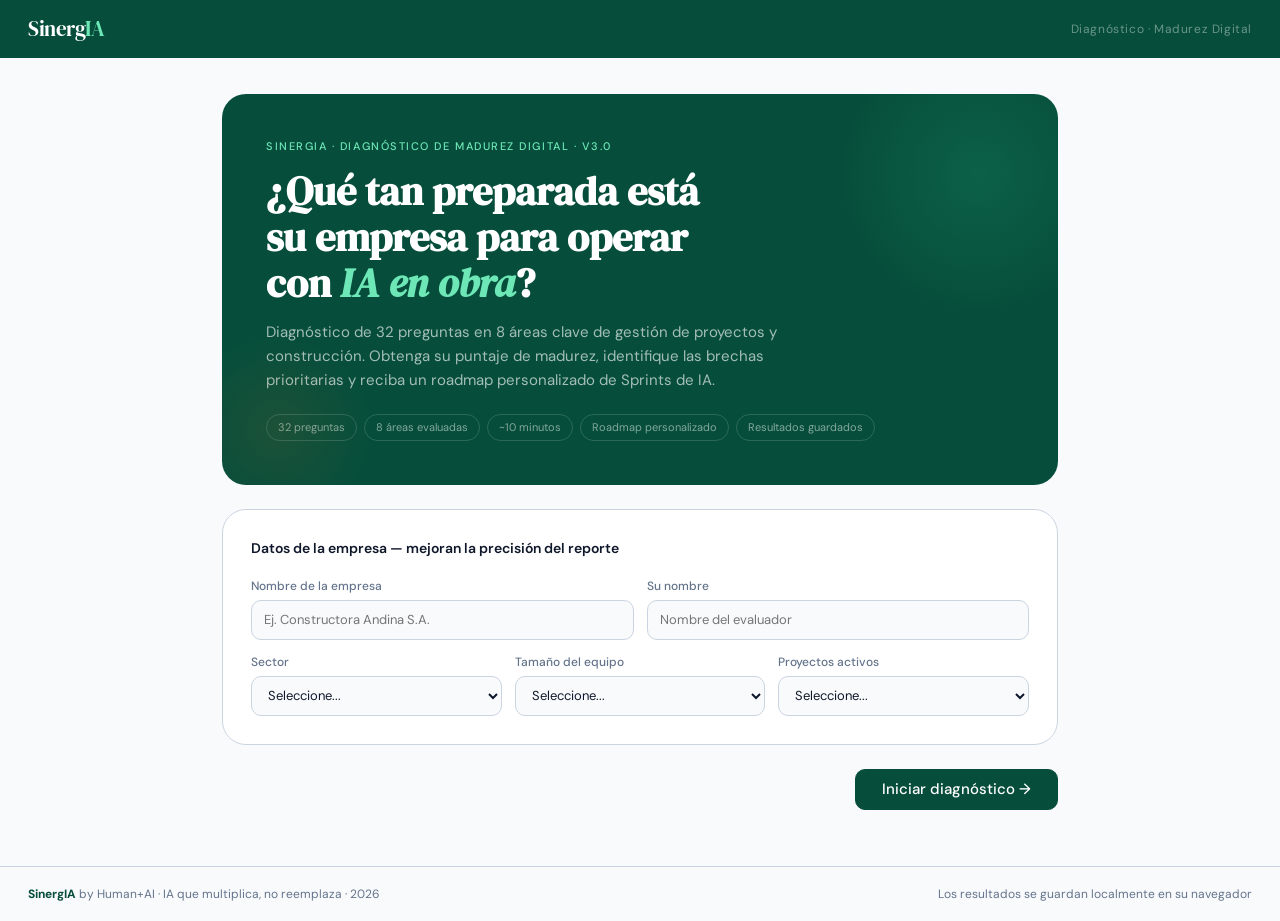
<file: index.html>
<!DOCTYPE html>
<html lang="es">
<head>
<meta charset="UTF-8">
<meta name="viewport" content="width=device-width, initial-scale=1.0">
<title>SinergIA · Diagnóstico de Madurez</title>
<link href="https://fonts.googleapis.com/css2?family=DM+Sans:wght@300;400;500;600&family=DM+Serif+Display:ital@0;1&display=swap" rel="stylesheet">
<style>
:root{
  --g:#064E3B;--gm:#059669;--gl:#A7F3D0;--gxl:#D1FAE5;
  --v:#4C1D95;--vm:#7C3AED;--vl:#DDD6FE;
  --o:#F97316;--ol:#FFEDD5;
  --a:#D97706;--al:#FEF3C7;
  --r:#DC2626;--rl:#FEE2E2;
  --b:#1E40AF;--bl:#DBEAFE;
  --t:#0D9488;--tl:#CCFBF1;
  --sl:#475569;--slat:#F1F5F9;
  --ink:#0F172A;--mist:#64748B;--fog:#CBD5E1;
  --wh:#FFFFFF;--paper:#F8FAFC;--card:#FFFFFF;
  --rm:10px;--rl:16px;--rxl:24px;
}
*{box-sizing:border-box;margin:0;padding:0}
html{scroll-behavior:smooth}
body{font-family:'DM Sans',-apple-system,BlinkMacSystemFont,'Segoe UI',sans-serif;background:var(--paper);color:var(--ink);min-height:100vh;line-height:1.5;-webkit-font-smoothing:antialiased}
.shell{min-height:100vh;display:flex;flex-direction:column}
/* TOPBAR */
.topbar{background:var(--g);padding:13px 28px;display:flex;align-items:center;justify-content:space-between;flex-shrink:0}
.tb-brand{font-family:'DM Serif Display',Georgia,serif;font-size:21px;color:#fff;letter-spacing:-.02em}
.tb-brand span{color:#6EE7B7}
.tb-right{display:flex;align-items:center;gap:14px}
.tb-sub{font-size:12px;color:rgba(255,255,255,.4);letter-spacing:.05em}
.tb-hist{display:none;align-items:center;gap:5px;font-size:12px;color:#6EE7B7;text-decoration:none;padding:5px 12px;border:1px solid rgba(110,231,183,.3);border-radius:100px;transition:all .2s}
.tb-hist:hover{background:rgba(110,231,183,.1)}
/* MAIN */
.main{flex:1;max-width:880px;margin:0 auto;padding:36px 22px 56px;width:100%}
/* FOOTER */
.footer{padding:18px 28px;border-top:1px solid var(--fog);display:flex;justify-content:space-between;font-size:12px;color:var(--mist);flex-shrink:0}
.footer strong{color:var(--g)}
/* PROGRESS */
.prog{margin-bottom:24px}
.prog-top{display:flex;justify-content:space-between;font-size:12px;color:var(--mist);margin-bottom:7px}
.prog-track{height:5px;background:var(--fog);border-radius:3px;overflow:hidden}
.prog-fill{height:100%;background:linear-gradient(90deg,var(--gm),#34D399);border-radius:3px;transition:width .5s cubic-bezier(.4,0,.2,1)}
/* HERO */
.hero{background:var(--g);border-radius:var(--rxl);padding:44px;margin-bottom:24px;position:relative;overflow:hidden}
.hero::before{content:'';position:absolute;top:-60px;right:-60px;width:280px;height:280px;background:radial-gradient(circle,rgba(52,211,153,.14),transparent 70%);pointer-events:none}
.hero::after{content:'';position:absolute;bottom:-40px;left:-40px;width:190px;height:190px;background:radial-gradient(circle,rgba(249,115,22,.09),transparent 70%);pointer-events:none}
.h-eye{font-size:11px;letter-spacing:.14em;text-transform:uppercase;color:#6EE7B7;font-weight:500;margin-bottom:14px}
.h-title{font-family:'DM Serif Display',Georgia,serif;font-size:clamp(24px,4vw,40px);color:#fff;line-height:1.15;margin-bottom:14px}
.h-title em{color:#6EE7B7;font-style:italic}
.h-body{font-size:15px;color:rgba(255,255,255,.63);max-width:560px;line-height:1.6;margin-bottom:22px}
.h-chips{display:flex;gap:7px;flex-wrap:wrap}
.h-chip{font-size:11px;padding:4px 11px;border-radius:100px;border:1px solid rgba(255,255,255,.15);color:rgba(255,255,255,.5)}
/* RESUME BANNER */
.rb-banner{background:#fff;border:1px solid var(--gl);border-left:4px solid var(--gm);border-radius:var(--rl);padding:13px 16px;margin-bottom:18px;display:flex;align-items:center;gap:11px;flex-wrap:wrap}
.rb-text{font-size:14px;color:var(--ink);flex:1;min-width:160px}
/* FORM */
.form-card{background:var(--card);border:1px solid var(--fog);border-radius:var(--rxl);padding:28px;margin-bottom:24px}
.fc-title{font-size:14px;font-weight:600;color:var(--ink);margin-bottom:18px}
.fg2{display:grid;grid-template-columns:1fr 1fr;gap:13px;margin-bottom:13px}
.fg3{display:grid;grid-template-columns:1fr 1fr 1fr;gap:13px}
.field label{font-size:12px;color:var(--mist);display:block;margin-bottom:5px;font-weight:500}
.field input,.field select{width:100%;height:40px;padding:0 12px;border:1px solid var(--fog);border-radius:var(--rm);font-size:13px;font-family:inherit;color:var(--ink);background:var(--paper);outline:none;transition:border-color .15s}
.field input:focus,.field select:focus{border-color:var(--gm);background:#fff}
/* RESUME HERO */
.reh{background:#fff;border:1px solid var(--fog);border-radius:var(--rxl);padding:38px;text-align:center;max-width:540px;margin:36px auto}
.reh-icon{font-size:40px;margin-bottom:14px}
.reh-title{font-family:'DM Serif Display',Georgia,serif;font-size:26px;color:var(--ink);margin-bottom:9px}
.reh-sub{font-size:14px;color:var(--mist);line-height:1.5;margin-bottom:18px}
.reh-bar{height:7px;background:var(--fog);border-radius:4px;overflow:hidden;margin:0 auto 26px;max-width:380px}
.reh-bar-fill{height:100%;background:linear-gradient(90deg,var(--gm),#34D399);border-radius:4px}
.reh-btns{display:flex;gap:11px;justify-content:center;flex-wrap:wrap}
/* SECTION HEADER */
.sec-head{margin-bottom:22px}
.sec-pill{display:inline-block;font-size:11px;font-weight:600;letter-spacing:.1em;text-transform:uppercase;padding:4px 11px;border-radius:100px;margin-bottom:9px}
.sec-title{font-family:'DM Serif Display',Georgia,serif;font-size:25px;color:var(--ink);margin-bottom:5px}
.sec-sub{font-size:14px;color:var(--mist);line-height:1.5;max-width:660px}
/* QUESTIONS */
.q-card{background:var(--card);border:1px solid var(--fog);border-radius:var(--rxl);padding:22px;margin-bottom:13px}
.q-tag{font-size:11px;color:var(--mist);text-transform:uppercase;letter-spacing:.08em;margin-bottom:7px}
.q-text{font-size:15px;font-weight:500;color:var(--ink);margin-bottom:14px;line-height:1.4}
.opts{display:grid;grid-template-columns:1fr 1fr;gap:7px}
.opt{padding:10px 13px;border:1.5px solid var(--fog);border-radius:var(--rm);cursor:pointer;font-size:13px;color:var(--sl);line-height:1.35;transition:all .15s;display:flex;gap:8px;align-items:flex-start;background:var(--paper);user-select:none}
.opt:hover{border-color:var(--gm);background:#fff;color:var(--ink)}
.opt.sel{border-color:var(--g);background:var(--gxl);color:var(--g);font-weight:500}
.opt-b{flex-shrink:0;width:20px;height:20px;border-radius:50%;background:rgba(0,0,0,.06);font-size:10px;font-weight:600;display:flex;align-items:center;justify-content:center;color:var(--mist);margin-top:1px}
.opt.sel .opt-b{background:var(--g);color:#fff}
/* NAV */
.q-nav{display:flex;justify-content:space-between;align-items:center;padding:18px 0 0;border-top:1px solid var(--fog);margin-top:6px}
.nav-prog{font-size:13px;color:var(--mist)}
.nav-prog strong{color:var(--ink)}
.nav-btns{display:flex;gap:9px}
/* BUTTONS */
.btn{display:inline-flex;align-items:center;gap:6px;padding:10px 18px;border-radius:var(--rm);font-size:14px;font-family:inherit;font-weight:500;cursor:pointer;border:1.5px solid transparent;transition:all .15s;text-decoration:none;white-space:nowrap;line-height:1}
.btn-primary{background:var(--g);color:#fff;border-color:var(--g)}
.btn-primary:hover{background:#065F46}
.btn-primary:disabled{opacity:.4;cursor:not-allowed}
.btn-ghost{background:transparent;color:var(--sl);border-color:var(--fog)}
.btn-ghost:hover{border-color:var(--sl);color:var(--ink)}
.btn-orange{background:var(--o);color:#fff;border-color:var(--o)}
.btn-orange:hover{background:#EA6A0A}
.btn-violet{background:var(--v);color:#fff;border-color:var(--v)}
.btn-violet:hover{background:#3B1578}
/* SAVED BANNER */
.sav-banner{background:var(--gxl);border:1px solid var(--gl);border-radius:var(--rl);padding:11px 16px;margin-bottom:18px;display:flex;align-items:center;justify-content:space-between;font-size:14px;color:var(--g)}
.sav-warn{background:var(--al);border-color:#FCD34D;color:var(--a)}
.sav-link{color:var(--g);font-weight:600;text-decoration:none;cursor:pointer;background:none;border:none;font-size:14px;font-family:inherit}
.sav-link:hover{text-decoration:underline}
/* RESULT HERO */
.res-hero{background:var(--g);border-radius:var(--rxl);padding:34px 38px;margin-bottom:18px;display:grid;grid-template-columns:1fr 112px;gap:22px;align-items:center;position:relative;overflow:hidden}
.res-hero::before{content:'';position:absolute;top:-70px;right:70px;width:260px;height:260px;background:radial-gradient(circle,rgba(52,211,153,.11),transparent 70%);pointer-events:none}
.rh-eye{font-size:11px;letter-spacing:.12em;text-transform:uppercase;color:#6EE7B7;margin-bottom:5px}
.rh-co{font-family:'DM Serif Display',Georgia,serif;font-size:27px;color:#fff;margin-bottom:3px}
.rh-meta{font-size:13px;color:rgba(255,255,255,.48);margin-bottom:14px}
.rh-sum{font-size:14px;color:rgba(255,255,255,.68);line-height:1.5;max-width:520px}
.score-ring{width:108px;height:108px;border-radius:50%;border:3px solid rgba(255,255,255,.15);display:flex;flex-direction:column;align-items:center;justify-content:center;position:relative;z-index:1;flex-shrink:0}
.sr-n{font-family:'DM Serif Display',Georgia,serif;font-size:34px;color:#fff;line-height:1}
.sr-d{font-size:12px;color:rgba(255,255,255,.38);margin-top:2px}
.sr-l{font-size:10px;font-weight:600;text-transform:uppercase;letter-spacing:.07em;margin-top:3px}
/* SCORES GRID */
.sg,.sg2{display:grid;grid-template-columns:repeat(4,1fr);gap:9px;margin-bottom:13px}
.sc{background:var(--card);border:1px solid var(--fog);border-radius:var(--rl);padding:13px 11px}
.sc-n{font-size:12px;font-weight:500;color:var(--ink);margin-bottom:5px;line-height:1.3}
.sc-p{font-size:21px;font-weight:600;line-height:1;margin-bottom:5px}
.sc-bar{height:3px;background:var(--fog);border-radius:2px;overflow:hidden;margin-bottom:5px}
.sc-bf{height:100%;border-radius:2px;transition:width 1.2s cubic-bezier(.4,0,.2,1)}
.sc-s{font-size:10px;font-weight:500}
/* TABLE */
.tbl-card{background:var(--card);border:1px solid var(--fog);border-radius:var(--rxl);overflow:hidden;margin-bottom:22px}
.tbl-h{padding:13px 18px;background:var(--slat);border-bottom:1px solid var(--fog);font-size:11px;font-weight:600;color:var(--mist);text-transform:uppercase;letter-spacing:.1em}
.p-row{display:grid;grid-template-columns:34px 1fr 170px;gap:13px;align-items:center;padding:13px 18px;border-bottom:1px solid var(--fog)}
.p-row:last-child{border-bottom:none}
.p-num{width:27px;height:27px;border-radius:50%;font-size:12px;font-weight:700;display:flex;align-items:center;justify-content:center;flex-shrink:0}
.p-nm{font-size:13px;font-weight:500;color:var(--ink);margin-bottom:2px}
.p-why{font-size:12px;color:var(--mist);line-height:1.4}
.p-stat{text-align:right}
.sbadge{display:inline-block;font-size:11px;font-weight:600;padding:3px 9px;border-radius:100px}
.p-pct{font-size:12px;font-weight:500;display:block;margin-top:3px}
/* ROADMAP */
.rm-sec{margin-bottom:22px}
.rm-title{font-family:'DM Serif Display',Georgia,serif;font-size:21px;color:var(--ink);margin-bottom:5px}
.rm-sub{font-size:13px;color:var(--mist);margin-bottom:14px}
.rm-grid{display:grid;grid-template-columns:repeat(4,1fr);gap:9px}
.rm-card{background:var(--card);border:1px solid var(--fog);border-radius:var(--rl);padding:15px 13px;position:relative}
.rm-card.first{border-color:var(--g);border-width:2px}
.rm-card.first::before{content:'Empezar aquí';position:absolute;top:-9px;left:50%;transform:translateX(-50%);background:var(--g);color:#fff;font-size:10px;font-weight:600;padding:2px 9px;border-radius:100px;white-space:nowrap}
.rm-when{font-size:10px;color:var(--mist);text-transform:uppercase;letter-spacing:.1em;margin-bottom:4px}
.rm-card.first .rm-when{color:var(--gm);font-weight:600}
.rm-sprint{font-size:13px;font-weight:600;color:var(--ink);margin-bottom:3px;line-height:1.3}
.rm-card.first .rm-sprint{color:var(--g)}
.rm-area{font-size:11px;color:var(--mist);margin-bottom:7px;line-height:1.3}
.rm-hrs{font-size:11px;font-weight:600;color:var(--g);background:var(--gxl);padding:3px 7px;border-radius:4px;display:inline-block}
.rm-score{font-size:11px;color:var(--mist);margin-top:4px}
/* ROI BOX */
.roi{background:var(--v);border-radius:var(--rxl);padding:28px;display:grid;grid-template-columns:1fr 1fr 1fr;gap:18px;margin-bottom:22px}
.roi-it{text-align:center}
.roi-n{font-family:'DM Serif Display',Georgia,serif;font-size:34px;color:#fff;line-height:1;margin-bottom:5px}
.roi-l{font-size:12px;color:rgba(255,255,255,.55);line-height:1.4}
/* INSIGHTS */
.ins-wrap{margin-bottom:22px;display:flex;flex-direction:column;gap:9px}
.ins{border-radius:var(--rl);padding:15px 18px;border-left:4px solid}
.ins-l{font-size:11px;font-weight:700;text-transform:uppercase;letter-spacing:.1em;margin-bottom:5px}
.ins-t{font-size:13px;line-height:1.5}
.ins-crit{background:var(--rl);border-color:var(--r)}.ins-crit .ins-l{color:var(--r)}.ins-crit .ins-t{color:#7F1D1D}
.ins-warn{background:var(--al);border-color:var(--a)}.ins-warn .ins-l{color:var(--a)}.ins-warn .ins-t{color:#78350F}
.ins-ok{background:var(--gxl);border-color:var(--gm)}.ins-ok .ins-l{color:var(--g)}.ins-ok .ins-t{color:#064E3B}
.ins-inf{background:var(--bl);border-color:var(--b)}.ins-inf .ins-l{color:var(--b)}.ins-inf .ins-t{color:#1E3A8A}
/* DETAIL */
.det-sec{margin-bottom:22px}
.det-title{font-family:'DM Serif Display',Georgia,serif;font-size:19px;color:var(--ink);margin-bottom:11px}
.det-grid{display:grid;grid-template-columns:1fr 1fr;gap:9px}
.det-card{background:var(--card);border:1px solid var(--fog);border-radius:var(--rl);padding:15px 16px}
.dc-a{font-size:11px;font-weight:600;text-transform:uppercase;letter-spacing:.1em;margin-bottom:7px}
.dc-issues{list-style:none}
.dc-issue{font-size:13px;color:var(--sl);padding:4px 0;border-bottom:1px solid var(--fog);line-height:1.35;display:flex;gap:7px;align-items:flex-start}
.dc-issue:last-child{border-bottom:none}
.dc-dot{width:5px;height:5px;border-radius:50%;flex-shrink:0;margin-top:5px}
/* CTA ROW */
.cta-row{display:flex;gap:9px;flex-wrap:wrap;padding-top:14px;border-top:1px solid var(--fog)}
/* TOAST */
.toast{position:fixed;bottom:22px;left:50%;transform:translateX(-50%) translateY(16px);background:var(--g);color:#fff;padding:11px 22px;border-radius:100px;font-size:14px;font-weight:500;z-index:9999;opacity:0;transition:all .3s;pointer-events:none;white-space:nowrap}
.toast.show{opacity:1;transform:translateX(-50%) translateY(0)}
/* ANIM */
@keyframes fu{from{opacity:0;transform:translateY(14px)}to{opacity:1;transform:translateY(0)}}
.anim{animation:fu .35s ease both}
.a2{animation:fu .35s .07s ease both}
.a3{animation:fu .35s .14s ease both}
.a4{animation:fu .35s .21s ease both}
/* PRINT */
@media print{
  .topbar,.footer,.cta-row,.toast,.sav-banner,.prog,.nav-btns{display:none!important}
  .res-hero,.roi{-webkit-print-color-adjust:exact;print-color-adjust:exact}
  body{background:#fff}
}
/* RESPONSIVE */
@media(max-width:700px){
  .fg2,.fg3,.opts,.sg,.sg2,.rm-grid,.det-grid{grid-template-columns:1fr}
  .p-row{grid-template-columns:34px 1fr}.p-stat{display:none}
  .res-hero{grid-template-columns:1fr}.score-ring{display:none}
  .roi{grid-template-columns:1fr;gap:12px}
  .main{padding:22px 14px 44px}
  .hero{padding:28px}
  .topbar{padding:11px 14px}
}
</style>
</head>
<body>
<div class="shell">
  <header class="topbar">
    <div class="tb-brand">Sinerg<span>IA</span></div>
    <div class="tb-right">
      <span class="tb-sub">Diagnóstico · Madurez Digital</span>
      <a class="tb-hist" id="hist-lnk" href="historial.html">
        <svg width="13" height="13" viewBox="0 0 16 16" fill="currentColor"><path d="M8 1a7 7 0 100 14A7 7 0 008 1zm.75 10.25h-1.5V7h1.5v4.25zm0-5.5h-1.5V4.25h1.5V5.75z"/></svg>
        <span id="hist-cnt">Historial</span>
      </a>
    </div>
  </header>
  <main class="main" id="main"></main>
  <footer class="footer">
    <div><strong>SinergIA</strong> by Human+AI · IA que multiplica, no reemplaza · 2026</div>
    <div>Los resultados se guardan localmente en su navegador</div>
  </footer>
</div>
<div class="toast" id="toast"></div>

<script>
// ═══════════════════════════
// DATOS
// ═══════════════════════════
const SECTIONS=[
  {id:'costos',label:'Control de costos',weight:18,color:'#4C1D95',pillBg:'#EDE9FE',pillColor:'#3C3489',pill:'Sección 1 de 8 · 18% del diagnóstico',title:'Control de costos y presupuesto de obra',sub:'Cómo comparan el costo real contra el presupuesto aprobado y calculan indicadores de valor ganado durante la ejecución.',questions:[
    {text:'¿Cómo llevan el control del costo real versus el presupuesto por rubro de obra?',opts:['No lo llevamos activamente — solo vemos el total cuando el proyecto termina','Excel manual que alguien actualiza cada semana o quincena con los datos que llegan','Sistema que existe pero los datos del campo llegan con uno o dos semanas de retraso','Sistema actualizado en tiempo real directamente desde el campo sin intermediarios']},
    {text:'¿Cuándo se enteran de que un rubro específico está superando el presupuesto?',opts:['Cuando ya se gastó todo o cuando hay una deuda impaga con el proveedor','En la reunión mensual cuando el contador cierra el mes y presenta los números','Semanalmente al revisar la planilla de costos, pero el proceso toma varias horas','Recibimos una alerta automática antes de que el sobrecosto supere el umbral definido']},
    {text:'¿Calculan indicadores de Valor Ganado — CPI, SPI, EAC — en sus proyectos activos?',opts:['No conocemos esa metodología — nunca la hemos aplicado en nuestra empresa','La conocemos pero no la calculamos porque toma demasiado tiempo manualmente','La calculamos para algunos proyectos o solo en ciertos meses del año','Se calcula automáticamente para todos los proyectos y está visible en el dashboard']},
    {text:'¿Tienen visibilidad del costo final estimado (EAC) del proyecto mientras está en ejecución?',opts:['Solo cuando el proyecto está casi terminado o al cierre definitivo','Hacemos una estimación informal de vez en cuando, sin metodología consistente','Lo calculamos manualmente cada mes con los datos del sistema existente','El sistema lo actualiza automáticamente con cada reporte de avance del campo']},
    {text:'¿Cómo controlan las órdenes de cambio y su impacto acumulado en el presupuesto total?',opts:['No se documentan formalmente — se acuerdan verbalmente o por WhatsApp','Se registran en Excel pero no siempre se actualizan a tiempo ni se consolidan','Proceso manual con formulario establecido, pero lento y con retrasos frecuentes','Proceso digital con aprobación formalizada y actualización automática del presupuesto']},
  ]},
  {id:'cronograma',label:'Control de cronograma',weight:18,color:'#064E3B',pillBg:'#D1FAE5',pillColor:'#065F46',pill:'Sección 2 de 8 · 18% del diagnóstico',title:'Control de cronograma CPM y avance de obra',sub:'Cómo gestionan el cronograma base, calculan el camino crítico, manejan baselines múltiples y comparan el avance real contra el plan.',questions:[
    {text:'¿Cómo gestionan el cronograma base CPM aprobado del proyecto durante la ejecución?',opts:['No hay cronograma CPM formal — o existe pero nadie lo consulta ni actualiza','Existe en Excel o MS Project pero se actualiza menos de una vez al mes','Se actualiza semanalmente por alguien del equipo técnico con datos del campo','CPM activo: camino crítico, float y dependencias recalculados automáticamente']},
    {text:'¿Calculan y monitorean el camino crítico y las holguras (float) de sus proyectos activos?',opts:['No usamos CPM ni calculamos camino crítico en nuestros proyectos','Identificamos la ruta crítica al inicio pero no la actualizamos durante la ejecución','Se revisa mensualmente de forma manual por el director de proyecto','El camino crítico y el float se recalculan automáticamente con cada actualización del campo']},
    {text:'¿Gestionan múltiples baselines (líneas base) para comparar escenarios del cronograma?',opts:['Solo tenemos una línea base inicial que nunca actualizamos durante la obra','Guardamos versiones del cronograma pero no hacemos comparación formal de varianzas','Comparamos baseline original vs actual ocasionalmente, de forma manual','Gestionamos múltiples baselines con análisis de varianza automático por actividad']},
    {text:'¿Cómo recibe el gerente de obra el reporte de avance físico diario desde el campo?',opts:['Llamada o WhatsApp al grupo sin ningún registro estructurado ni trazabilidad','WhatsApp al grupo pero nadie consolida la información de forma sistemática','El residente llena un parte o formulario físico o digital cada día','Bot o formulario digital que registra, estructura y consolida automáticamente en el sistema']},
    {text:'¿Cuándo detectan normalmente que una actividad crítica está retrasada respecto al plan?',opts:['Cuando el cliente, el banco o el contratista menciona el retraso directamente','En la reunión semanal, cuando el retraso ya tiene días y es difícil recuperar','Al comparar manualmente el parte diario con el cronograma, proceso que toma horas','Alerta automática cuando el SPI baja del umbral, con días de anticipación para reaccionar']},
  ]},
  {id:'lean',label:'Planificación Lean / LPS',weight:15,color:'#065F46',pillBg:'#ECFDF5',pillColor:'#064E3B',pill:'Sección 3 de 8 · 15% del diagnóstico',title:'Planificación Lean y Last Planner System',sub:'Uso de metodología Lean en obra: planificación colaborativa, porcentaje de plan completo (PPC), lookahead y eliminación de restricciones.',questions:[
    {text:'¿Utilizan Last Planner System (LPS) u otra metodología de planificación Lean en sus obras?',opts:['No conocemos o no usamos Lean — planificamos solo con cronograma maestro','Conocemos LPS pero no lo aplicamos formalmente en campo','Aplicamos LPS parcialmente en algunas obras o fases del proyecto','Usamos LPS con tableros semanales, lookahead de 6 semanas y registro de PPC']},
    {text:'¿Calculan semanalmente el Porcentaje de Plan Completo (PPC) con su equipo de campo?',opts:['No calculamos PPC — no usamos esa métrica en nuestra gestión de obra','Sabemos que existe pero nunca lo hemos calculado de forma sistemática','Lo calculamos ocasionalmente pero no como proceso semanal establecido','El PPC se calcula automáticamente cada semana y se revisa el lunes en la reunión de obra']},
    {text:'¿Tienen un proceso de lookahead (3-6 semanas) para identificar y remover restricciones?',opts:['No tenemos lookahead — reaccionamos a los problemas cuando aparecen en campo','El residente piensa en lo que viene pero no hay un proceso formal documentado','Hacemos un lookahead informal de 2 semanas en las reuniones de coordinación','Lookahead formal de 6 semanas con identificación y responsable por cada restricción']},
    {text:'¿Documentan y analizan las causas raíz de los compromisos incumplidos semanalmente?',opts:['No documentamos por qué se incumplieron los compromisos de la semana anterior','Comentamos verbalmente en reunión las razones pero no queda registro estructurado','Llevamos un log de causas de incumplimiento pero sin análisis sistemático de patrones','Registro de causas raíz que se analiza mensualmente para mejorar la planificación futura']},
  ]},
  {id:'riesgos',label:'Gestión de riesgos',weight:15,color:'#DC2626',pillBg:'#FEE2E2',pillColor:'#991B1B',pill:'Sección 4 de 8 · 15% del diagnóstico',title:'Gestión de riesgos del proyecto',sub:'Cómo identifican, analizan, cuantifican y responden a los riesgos que pueden afectar el costo y el cronograma de sus proyectos.',questions:[
    {text:'¿Tienen un registro formal de riesgos por proyecto, actualizado durante la ejecución?',opts:['No llevamos un registro de riesgos — los manejamos reactivamente cuando ocurren','Identificamos riesgos al inicio pero no los actualizamos ni hacemos seguimiento formal','Existe un registro pero se actualiza solo cuando ocurre un evento significativo','Registro de riesgos actualizado mensualmente con responsables asignados por riesgo']},
    {text:'¿Analizan la probabilidad e impacto de cada riesgo identificado usando matrices formales?',opts:['No analizamos probabilidad ni impacto — todo es criterio del director de proyecto','Clasificamos los riesgos informalmente como alto/medio/bajo sin metodología definida','Usamos matrices de probabilidad e impacto ocasionalmente para los proyectos más grandes','Análisis cualitativo con matrices P×I como parte del proceso estándar en todos los proyectos']},
    {text:'¿Cuantifican el impacto de los riesgos en la fecha de término o el costo final del proyecto?',opts:['No cuantificamos el impacto monetario ni en plazo de los riesgos identificados','Hacemos estimaciones informales del impacto sin metodología probabilística','Calculamos un colchón de contingencia global sin asociarlo a riesgos específicos','Análisis cuantitativo que da rango probabilístico de costo y fecha de término']},
    {text:'¿Tienen planes de respuesta — mitigación, contingencia — para los riesgos críticos?',opts:['No tenemos planes de respuesta — actuamos según criterio cuando el riesgo ocurre','Pensamos en respuestas pero no están documentadas ni asignadas a un responsable','Planes de respuesta documentados para los riesgos de mayor impacto en el proyecto','Planes pre y post-mitigación integrados al cronograma con actividades y responsables']},
  ]},
  {id:'recursos',label:'Gestión de recursos',weight:12,color:'#D97706',pillBg:'#FEF3C7',pillColor:'#92400E',pill:'Sección 5 de 8 · 12% del diagnóstico',title:'Gestión de recursos de obra',sub:'Cómo planifican, asignan y controlan la mano de obra, equipos y materiales, y si tienen visibilidad de la capacidad en múltiples proyectos.',questions:[
    {text:'¿Cómo planifican y controlan la mano de obra y equipos por actividad en sus proyectos?',opts:['Sin planificación formal de recursos — se asigna según disponibilidad en el momento','Planificamos recursos al inicio pero no hacemos seguimiento del rendimiento real vs plan','Controlamos la asignación de recursos semanalmente con ajuste manual al cronograma','Asignación de recursos por actividad en el cronograma con histogramas de carga actualizados']},
    {text:'¿Tienen visibilidad de la capacidad de recursos disponibles en todos sus proyectos activos?',opts:['No — cada gerente de obra gestiona sus recursos de forma independiente y aislada','Coordinamos informalmente por teléfono cuando hay un conflicto de recursos','Revisión mensual manual de disponibilidad de recursos en la reunión de gerencia','Dashboard de capacidad multi-proyecto con sobre-asignación y disponibilidad en tiempo real']},
    {text:'¿Realizan nivelación de recursos para evitar sobrecargas en períodos críticos de la obra?',opts:['No hacemos nivelación formal — el equipo trabaja más horas cuando hay sobrecarga','El director ajusta intuitivamente los cronogramas cuando ve conflicto de recursos','Hacemos nivelación manual ocasionalmente para los recursos más críticos del proyecto','Nivelación automática de recursos multi-proyecto con análisis de capacidad y curvas de carga']},
  ]},
  {id:'portafolio',label:'Portafolio y reportes',weight:10,color:'#1E40AF',pillBg:'#DBEAFE',pillColor:'#1E3A8A',pill:'Sección 6 de 8 · 10% del diagnóstico',title:'Visibilidad de portafolio y reportes ejecutivos',sub:'Cómo el directorio visualiza el estado de todos los proyectos, compara escenarios y toma decisiones con información actualizada.',questions:[
    {text:'¿Tiene el directorio una vista consolidada en tiempo real del estado de todos los proyectos?',opts:['No existe — cada gerente tiene sus propios archivos sin ninguna vista consolidada','Existe un Excel de portafolio que alguien actualiza manualmente cada mes','Existe en el ERP pero los datos no siempre reflejan la realidad actual del campo','Dashboard automático multi-proyecto actualizado con datos del campo, sin trabajo manual']},
    {text:'¿Realizan análisis de escenarios (what-if) sobre costo, cronograma o recursos a nivel portafolio?',opts:['No hacemos análisis de escenarios — trabajamos con el plan aprobado hasta que cambia','Hacemos ejercicios informales de "qué pasaría si..." sin herramienta ni metodología','Modelamos 1 o 2 escenarios alternativos manualmente cuando hay una decisión crítica','Planificación de escenarios integrada: cambiamos supuestos y el sistema recalcula impactos']},
    {text:'¿Tienen KPIs de desempeño definidos y visibles a nivel portafolio para la alta gerencia?',opts:['No hay KPIs formales de portafolio — las decisiones se basan en criterio del directorio','Tenemos algunos KPIs pero se calculan manualmente y llegan al directorio con retraso','KPIs definidos que se preparan mensualmente con datos del sistema existente','KPIs de portafolio calculados automáticamente y disponibles en dashboard ejecutivo en tiempo real']},
    {text:'¿Cuánto tiempo toma preparar el informe semanal de avance de obra para el directorio?',opts:['No existe informe semanal — la información se da verbalmente cuando se pide','Más de 4 horas entre consolidar datos, redactar el documento y preparar presentaciones','Entre 1 y 4 horas si los datos ya están disponibles en el sistema de la empresa','Menos de 30 minutos o se genera completamente automático sin intervención del equipo']},
  ]},
  {id:'comunicacion',label:'Comunicación y actas',weight:7,color:'#0D9488',pillBg:'#CCFBF1',pillColor:'#0F766E',pill:'Sección 7 de 8 · 7% del diagnóstico',title:'Comunicación, actas y colaboración del equipo',sub:'Cómo se generan las actas, se hace seguimiento a compromisos, y si el equipo de campo y oficina trabajan sobre datos sincronizados en tiempo real.',questions:[
    {text:'¿Cómo gestionan las actas de las reuniones de coordinación y obra actualmente?',opts:['No se hacen actas — o se hacen de forma muy ocasional e informal sin estructura','Alguien toma notas y las pasa a Word o correo, proceso que tarda 1 a 2 días','Hay un formato estándar que se completa manualmente después de cada reunión','Transcripción automática y acta estructurada generada en menos de 30 minutos con IA']},
    {text:'¿El equipo de campo y el equipo de oficina trabajan sobre el mismo cronograma en tiempo real?',opts:['No — campo trabaja con copias físicas o impresiones; oficina actualiza su propio archivo','Enviamos el cronograma actualizado por email o WhatsApp cuando hay cambios importantes','El residente tiene acceso al sistema pero lo actualiza con demora, no en tiempo real','Sincronización instantánea campo-oficina — el residente actualiza desde móvil inmediatamente']},
    {text:'¿Cómo hacen seguimiento formal a los compromisos acordados en las reuniones de obra?',opts:['No hay seguimiento formal — los acuerdos quedan en la memoria de los participantes','Alguien revisa el correo o chat donde se mandó el acta de la reunión anterior','Lista en Excel o Notion que alguien mantiene actualizada cuando tiene tiempo','Sistema que notifica automáticamente al responsable antes del vencimiento de su compromiso']},
  ]},
  {id:'herramientas',label:'Herramientas y adopción',weight:5,color:'#6D28D9',pillBg:'#EDE9FE',pillColor:'#4C1D95',pill:'Sección 8 de 8 · 5% del diagnóstico',title:'Herramientas digitales y capacidad de adopción',sub:'El estado actual de digitalización del equipo de proyectos y la capacidad de la organización para adoptar y sostener nuevas herramientas.',questions:[
    {text:'¿Qué herramientas digitales usa actualmente el equipo de proyectos para la gestión de obra?',opts:['Principalmente WhatsApp y Excel para absolutamente todo el control del proyecto','WhatsApp, Excel y algún software básico de presupuesto o contabilidad de proyectos','ERP o software de gestión de proyectos, pero sin integración real con el campo','Suite integrada donde los datos del campo llegan automáticamente al sistema del directorio']},
    {text:'¿Usan aplicación móvil para que el equipo de campo actualice avance offline desde la obra?',opts:['No — toda actualización de campo pasa por llamada o mensaje y alguien la carga después','El residente usa el celular para fotos o notas pero no hay app conectada al sistema central','Usamos formularios digitales (Google Forms, etc.) pero sin sincronización automática','App móvil nativa que funciona offline y sincroniza automáticamente al reconectarse al sistema']},
    {text:'¿Pueden varios miembros del equipo trabajar simultáneamente sobre el mismo cronograma?',opts:['No — solo una persona puede editar el archivo del cronograma a la vez (Excel/P6 local)','Compartimos el archivo en la nube pero si dos personas editan a la vez hay conflictos','Diferentes personas gestionan diferentes partes del cronograma con coordinación manual','Multi-usuario simultáneo sobre el mismo cronograma con discusiones y notificaciones integradas']},
    {text:'¿Cuánto tiempo tarda su equipo en adoptar efectivamente una herramienta nueva de gestión?',opts:['Nunca las adoptan realmente — siempre vuelven al WhatsApp y el Excel conocidos','Entre 6 y 12 meses con resistencia significativa del equipo de campo y de obra','Entre 3 y 6 meses con capacitación intensiva, seguimiento y presión de la gerencia','Menos de 3 meses si la herramienta es práctica, intuitiva y resuelve un dolor real']},
  ]},
];

const SPRINT_MAP={
  costos:      {name:'Sprint CFO Construcción',area:'Flujo de caja predictivo + alertas EVM automáticas',hrs:'9–15 h/sem'},
  cronograma:  {name:'Sprint Gerente de Obra',area:'Bot de campo + monitor EVM + cronograma CPM con IA',hrs:'9–15 h/sem'},
  lean:        {name:'Sprint Planificación Lean',area:'LPS digital + PPC automático + lookahead con IA',hrs:'5–8 h/sem'},
  riesgos:     {name:'Sprint Gestión de Riesgos',area:'Registro de riesgos + análisis cuantitativo con IA',hrs:'4–7 h/sem'},
  recursos:    {name:'Sprint Recursos y Capacidad',area:'Histogramas automáticos + nivelación multi-proyecto con IA',hrs:'4–6 h/sem'},
  portafolio:  {name:'Sprint Reportes y Portafolio',area:'Dashboard ejecutivo + reportes automáticos de portafolio',hrs:'5–8 h/sem'},
  comunicacion:{name:'Sprint Comunicación',area:'Actas automáticas + sincronización campo-oficina en tiempo real',hrs:'4–7 h/sem'},
  herramientas:{name:'Sprint Transformación Digital',area:'App de campo + adopción de herramientas de gestión con IA',hrs:'6–10 h/sem'},
};

// ═══════════════════════════
// STORAGE
// ═══════════════════════════
const SK='sinergia_evaluaciones', PK='sinergia_progreso';
function sg(k){try{const v=localStorage.getItem(k);return v?JSON.parse(v):null;}catch{return null;}}
function ss(k,v){try{localStorage.setItem(k,JSON.stringify(v));return true;}catch{return false;}}
function sr(k){try{localStorage.removeItem(k);}catch{}}
function getEvals(){return sg(SK)||[];}
function saveProgress(){ss(PK,{secIdx:S.secIdx,answers:S.answers,company:S.company,ts:Date.now()});}
function clearProgress(){sr(PK);}
function saveEval(secs,overall,roadmap){
  const evs=getEvals();
  const e={id:Date.now(),fecha:new Date().toISOString(),empresa:S.company.name||'Sin nombre',contacto:S.company.contact||'',sector:S.company.sector||'',tamanio:S.company.size||'',proyectos:S.company.projects||'',respuestas:S.answers,puntajes:secs.map(s=>({id:s.id,label:s.label,pct:s.pct,weight:s.weight,color:s.color})),total:overall,etiqueta:statusFor(overall).label,roadmap:roadmap.map(r=>({name:r.name,area:r.area,hrs:r.hrs,pct:r.pct}))};
  evs.unshift(e);
  const ok=ss(SK,evs.slice(0,50));
  clearProgress();
  return ok;
}
function showToast(msg){
  const t=document.getElementById('toast');
  if(!t)return;
  t.className='toast show';t.textContent=msg;
  setTimeout(()=>t.classList.remove('show'),3800);
}
function updateHistLink(){
  const n=getEvals().length;
  const lnk=document.getElementById('hist-lnk');
  const cnt=document.getElementById('hist-cnt');
  if(!lnk)return;
  if(n>0){lnk.style.display='flex';cnt.textContent=`Historial (${n})`;}
  else{lnk.style.display='none';}
}

// ═══════════════════════════
// STATE
// ═══════════════════════════
let S={phase:'intro',secIdx:0,answers:{},company:{name:'',sector:'',size:'',contact:'',projects:''}};
const main=document.getElementById('main');

function init(){
  updateHistLink();
  const prog=sg(PK);
  if(prog&&Object.keys(prog.answers||{}).length>0){
    S.secIdx=prog.secIdx||0;S.answers=prog.answers||{};S.company=prog.company||S.company;
    const totalQ=SECTIONS.reduce((a,s)=>a+s.questions.length,0);
    S.phase=Object.keys(S.answers).length>=totalQ?'results':'resume';
  }
  render();
}

function render(){
  window.scrollTo({top:0,behavior:'smooth'});
  if(S.phase==='intro')renderIntro();
  else if(S.phase==='resume')renderResume();
  else if(S.phase==='survey')renderSurvey();
  else renderResults();
}

// ═══════════════════════════
// INTRO
// ═══════════════════════════
function renderIntro(){
  const totalQ=SECTIONS.reduce((a,s)=>a+s.questions.length,0);
  const evs=getEvals();
  main.innerHTML=`<div class="anim">
<div class="hero">
  <div class="h-eye">SinergIA · Diagnóstico de madurez digital · v3.0</div>
  <h1 class="h-title">¿Qué tan preparada está<br>su empresa para operar<br>con <em>IA en obra</em>?</h1>
  <p class="h-body">Diagnóstico de ${totalQ} preguntas en 8 áreas clave de gestión de proyectos y construcción. Obtenga su puntaje de madurez, identifique las brechas prioritarias y reciba un roadmap personalizado de Sprints de IA.</p>
  <div class="h-chips">
    <span class="h-chip">${totalQ} preguntas</span>
    <span class="h-chip">8 áreas evaluadas</span>
    <span class="h-chip">~10 minutos</span>
    <span class="h-chip">Roadmap personalizado</span>
    <span class="h-chip">Resultados guardados</span>
  </div>
</div>
${evs.length>0?`<div class="rb-banner a2">
  <div style="font-size:20px">📋</div>
  <div class="rb-text">Tiene <strong>${evs.length} diagnóstico${evs.length>1?'s':''} guardado${evs.length>1?'s':''}</strong> en este dispositivo.</div>
  <a href="historial.html" class="btn btn-ghost" style="font-size:13px;padding:8px 14px">Ver historial →</a>
</div>`:''}
<div class="form-card a3">
  <div class="fc-title">Datos de la empresa — mejoran la precisión del reporte</div>
  <div class="fg2">
    <div class="field"><label>Nombre de la empresa</label><input id="fi-name" type="text" placeholder="Ej. Constructora Andina S.A."></div>
    <div class="field"><label>Su nombre</label><input id="fi-contact" type="text" placeholder="Nombre del evaluador"></div>
  </div>
  <div class="fg3">
    <div class="field"><label>Sector</label><select id="fi-sector"><option value="">Seleccione...</option><option>Construcción residencial</option><option>Construcción comercial</option><option>Infraestructura pública</option><option>Construcción industrial</option><option>Desarrollo inmobiliario</option><option>Construcción mixta</option></select></div>
    <div class="field"><label>Tamaño del equipo</label><select id="fi-size"><option value="">Seleccione...</option><option>Menos de 30 empleados</option><option>30 a 100 empleados</option><option>100 a 300 empleados</option><option>Más de 300 empleados</option></select></div>
    <div class="field"><label>Proyectos activos</label><select id="fi-projects"><option value="">Seleccione...</option><option>1 proyecto</option><option>2 a 4 proyectos</option><option>5 a 10 proyectos</option><option>Más de 10 proyectos</option></select></div>
  </div>
</div>
<div style="display:flex;justify-content:flex-end" class="a4">
  <button class="btn btn-primary" onclick="startSurvey()" style="font-size:15px;padding:12px 26px">Iniciar diagnóstico →</button>
</div></div>`;
}

function startSurvey(){
  S.company.name=document.getElementById('fi-name').value.trim()||'Su empresa';
  S.company.contact=document.getElementById('fi-contact').value.trim()||'';
  S.company.sector=document.getElementById('fi-sector').value||'';
  S.company.size=document.getElementById('fi-size').value||'';
  S.company.projects=document.getElementById('fi-projects').value||'';
  S.phase='survey';S.secIdx=0;S.answers={};clearProgress();render();
}

// ═══════════════════════════
// RESUME
// ═══════════════════════════
function renderResume(){
  const answered=Object.keys(S.answers).length;
  const totalQ=SECTIONS.reduce((a,s)=>a+s.questions.length,0);
  const pct=Math.round((answered/totalQ)*100);
  const sec=SECTIONS[S.secIdx]||SECTIONS[0];
  main.innerHTML=`<div class="anim">
<div class="reh">
  <div class="reh-icon">🔄</div>
  <h2 class="reh-title">Tiene un diagnóstico en progreso</h2>
  <p class="reh-sub">Respondió <strong>${answered} de ${totalQ} preguntas</strong> (${pct}%) — quedó en <strong>"${sec.title}"</strong>.</p>
  <div class="reh-bar"><div class="reh-bar-fill" style="width:${pct}%"></div></div>
  <div class="reh-btns">
    <button class="btn btn-primary" onclick="S.phase='survey';render()">Continuar donde lo dejé →</button>
    <button class="btn btn-ghost" onclick="S={phase:'intro',secIdx:0,answers:{},company:{name:'',sector:'',size:'',contact:'',projects:''}};clearProgress();render()">Empezar de nuevo</button>
  </div>
</div></div>`;
}

// ═══════════════════════════
// SURVEY
// ═══════════════════════════
function renderSurvey(){
  const sec=SECTIONS[S.secIdx];
  const totalQ=SECTIONS.reduce((a,s)=>a+s.questions.length,0);
  const doneQ=SECTIONS.slice(0,S.secIdx).reduce((a,s)=>a+s.questions.length,0)+sec.questions.filter((_,qi)=>S.answers[S.secIdx+'_'+qi]!==undefined).length;
  const pct=Math.round((doneQ/totalQ)*100);
  const allDone=sec.questions.every((_,qi)=>S.answers[S.secIdx+'_'+qi]!==undefined);
  const isLast=S.secIdx===SECTIONS.length-1;
  main.innerHTML=`<div class="anim">
<div class="prog"><div class="prog-top"><span>${pct}% completado</span><span>${doneQ} de ${totalQ} respondidas</span></div><div class="prog-track"><div class="prog-fill" style="width:${pct}%"></div></div></div>
<div class="sec-head">
  <span class="sec-pill" style="background:${sec.pillBg};color:${sec.pillColor}">${sec.pill}</span>
  <h2 class="sec-title">${sec.title}</h2>
  <p class="sec-sub">${sec.sub}</p>
</div>
${sec.questions.map((q,qi)=>{
  const sel=S.answers[S.secIdx+'_'+qi];
  const gIdx=SECTIONS.slice(0,S.secIdx).reduce((a,s)=>a+s.questions.length,0)+qi+1;
  return `<div class="q-card" id="qc-${S.secIdx}-${qi}">
    <div class="q-tag">Pregunta ${gIdx} de ${totalQ}</div>
    <p class="q-text">${q.text}</p>
    <div class="opts">${q.opts.map((o,oi)=>`<div class="opt ${sel===oi+1?'sel':''}" onclick="pick(${S.secIdx},${qi},${oi+1})"><span class="opt-b">${oi+1}</span><span>${o}</span></div>`).join('')}</div>
  </div>`;
}).join('')}
<div class="q-nav">
  <div class="nav-prog"><strong>${sec.questions.filter((_,qi)=>S.answers[S.secIdx+'_'+qi]!==undefined).length}</strong> de <strong>${sec.questions.length}</strong> respondidas en esta sección</div>
  <div class="nav-btns">
    ${S.secIdx>0?`<button class="btn btn-ghost" onclick="S.secIdx--;saveProgress();render()">← Anterior</button>`:''}
    <button class="btn btn-primary" onclick="${isLast?'finish()':'nextSec()'}" ${allDone?'':'disabled'}>${isLast?'Ver mi diagnóstico →':'Siguiente →'}</button>
  </div>
</div></div>`;
}

function pick(si,qi,score){
  S.answers[si+'_'+qi]=score;saveProgress();renderSurvey();
  const sec=SECTIONS[si];
  const next=sec.questions.findIndex((_,i)=>S.answers[si+'_'+i]===undefined);
  if(next!==-1)setTimeout(()=>{const el=document.getElementById('qc-'+si+'-'+next);if(el)el.scrollIntoView({behavior:'smooth',block:'center'});},100);
}
function nextSec(){if(!SECTIONS[S.secIdx].questions.every((_,qi)=>S.answers[S.secIdx+'_'+qi]!==undefined))return;S.secIdx++;saveProgress();render();}
function finish(){if(!SECTIONS[S.secIdx].questions.every((_,qi)=>S.answers[S.secIdx+'_'+qi]!==undefined))return;S.phase='results';render();}

// ═══════════════════════════
// SCORING
// ═══════════════════════════
function calcScores(){return SECTIONS.map((sec,si)=>{const scores=sec.questions.map((_,qi)=>S.answers[si+'_'+qi]||1);const raw=scores.reduce((a,b)=>a+b,0);const max=sec.questions.length*4;const pct=Math.round((raw/max)*100);const weakItems=sec.questions.map((q,qi)=>({q,score:S.answers[si+'_'+qi]||1})).filter(x=>x.score<=2).map(x=>x.q.text);return{...sec,raw,max,pct,weakItems};});}
function overallScore(secs){return Math.round(secs.reduce((a,s)=>a+(s.pct*s.weight/100),0));}
function statusFor(pct){
  if(pct<35)return{label:'Crítico',color:'#DC2626',bg:'#FEE2E2',ring:'#FCA5A5'};
  if(pct<55)return{label:'Deficiente',color:'#D97706',bg:'#FEF3C7',ring:'#FCD34D'};
  if(pct<70)return{label:'En desarrollo',color:'#0D9488',bg:'#CCFBF1',ring:'#5EEAD4'};
  if(pct<85)return{label:'Maduro',color:'#1E40AF',bg:'#DBEAFE',ring:'#93C5FD'};
  return{label:'Optimizado',color:'#064E3B',bg:'#D1FAE5',ring:'#6EE7B7'};
}
function priorityReason(sec){
  const R={
    costos:['Sin control de costos por rubro, los sobrecostos se descubren cuando el daño ya ocurrió.','El control existe pero la demora hace que las alertas lleguen tarde para actuar.','El sistema funciona pero hay brechas en automatización del cálculo EVM y alertas de CPI.','Buena base — agregar alertas automáticas de CPI y EAC potencia el control que ya existe.'],
    cronograma:['Sin CPM activo el proyecto navega sin mapa — los retrasos se acumulan invisiblemente.','El cronograma existe pero sin camino crítico actualizado ni baselines no hay control real.','CPM funcional pero la gestión de baselines múltiples y la detección temprana pueden mejorarse.','Cronograma maduro — agregar análisis de float paths y detección predictiva de retrasos con IA.'],
    lean:['Sin Last Planner ni PPC la planificación semanal es una promesa sin medición ni mejora.','Se planifica pero sin metodología Lean el equipo no puede mejorar su tasa de cumplimiento.','LPS parcial — digitalizar los tableros y automatizar el PPC multiplica el impacto del método.','LPS maduro — integrar IA en el análisis de causas raíz y el lookahead predictivo da el siguiente salto.'],
    riesgos:['Sin registro de riesgos los proyectos absorben impactos que eran previsibles y mitigables.','Los riesgos se identifican pero sin cuantificación no hay forma de priorizar ni presupuestar contingencias.','Análisis cualitativo establecido — agregar cuantificación probabilística da el rango que el directorio necesita.','Gestión de riesgos madura — integrar los planes de respuesta al cronograma CPM es el paso siguiente.'],
    recursos:['Sin visibilidad multi-proyecto la sobrecarga pasa desapercibida hasta que hay crisis.','Planificación básica pero sin histogramas ni nivelación los cuellos de botella son inevitables.','Control de recursos funcional — la nivelación multi-proyecto elimina los picos de sobrecarga.','Gestión de recursos sólida — la planificación de capacidad a largo plazo es el siguiente nivel.'],
    portafolio:['El directorio toma decisiones con información incompleta o con semanas de retraso sistemático.','Los datos existen pero sin dashboard consolidado cada decisión requiere trabajo manual.','Visibilidad parcial — automatizar el portafolio y los reportes elimina la preparación manual.','Portafolio bien instrumentado — los análisis what-if y la priorización estratégica son el próximo paso.'],
    comunicacion:['Sin actas estructuradas los compromisos se pierden y los mismos errores se repiten en cada obra.','Comunicación informal que genera trazabilidad cero — cualquier conflicto es difícil de resolver.','Proceso de actas establecido pero manual — automatizarlo con IA libera horas del equipo técnico.','Comunicación bien gestionada — la sincronización campo-oficina en tiempo real es el paso que falta.'],
    herramientas:['La baja adopción digital limita el impacto de cualquier mejora de proceso que se implemente.','Herramientas básicas sin integración — los datos están aislados y los procesos siguen siendo manuales.','Base digital razonable — integrar la app de campo y habilitar multi-usuario son las mejoras clave.','Equipo digital maduro — la app móvil offline y la colaboración simultánea generarán impacto inmediato.'],
  };
  const idx=sec.pct<35?0:sec.pct<55?1:sec.pct<70?2:3;
  return(R[sec.id]||['Área con oportunidad de mejora identificada.'])[idx];
}

// ═══════════════════════════
// RESULTS
// ═══════════════════════════
function renderResults(){
  const secs=calcScores();
  const overall=overallScore(secs);
  const ol=statusFor(overall);
  const sorted=[...secs].sort((a,b)=>a.pct-b.pct);
  const roadmap=sorted.slice(0,4).map((s,i)=>{const sp=SPRINT_MAP[s.id]||SPRINT_MAP.costos;return{...sp,id:s.id,pct:s.pct,weeks:`Semanas ${i*3+1}–${i*3+3}`,status:statusFor(s.pct)};});
  const totalHrs=roadmap.reduce((a,rm)=>{const n=parseInt(rm.hrs.split('–')[1])||10;return a+n;},0);
  const valUSD=Math.round(totalHrs*28*52/1000)*1000;
  const critN=secs.filter(s=>s.pct<35).length;
  const defN=secs.filter(s=>s.pct>=35&&s.pct<55).length;
  const summary=`${S.company.name} obtiene ${overall}/100 — nivel ${ol.label.toLowerCase()}. ${critN>0?`${critN} área${critN>1?'s están':'está'} en estado crítico. `:''}${defN>0?`${defN} área${defN>1?'s requieren':'requiere'} mejora prioritaria.`:''}`;
  const saved=saveEval(secs,overall,roadmap);
  updateHistLink();

  main.innerHTML=`<div class="anim">
<div class="${saved?'sav-banner':'sav-banner sav-warn'}">
  <span>${saved?'✓ Evaluación guardada automáticamente':'⚠ No se pudo guardar (almacenamiento no disponible)'}</span>
  ${saved?`<button class="sav-link" onclick="window.location.href='historial.html'">Ver historial →</button>`:''}
</div>
<div class="res-hero">
  <div>
    <div class="rh-eye">Diagnóstico · Área de Proyectos · ${new Date().toLocaleDateString('es-EC')}</div>
    <div class="rh-co">${S.company.name}</div>
    <div class="rh-meta">${[S.company.sector,S.company.size,S.company.projects].filter(Boolean).join(' · ')}${S.company.contact?' · '+S.company.contact:''}</div>
    <p class="rh-sum">${summary}</p>
  </div>
  <div class="score-ring" style="border-color:${ol.ring}60">
    <div class="sr-n" style="color:${ol.ring}">${overall}</div>
    <div class="sr-d">/ 100</div>
    <div class="sr-l" style="color:${ol.ring}">${ol.label}</div>
  </div>
</div>
<div class="sg" id="sg-a"></div>
<div class="sg2" id="sg-b"></div>
<div class="tbl-card a2">
  <div class="tbl-h">Áreas ordenadas por prioridad de intervención</div>
  ${sorted.map((s,i)=>{const st=statusFor(s.pct);return`<div class="p-row"><div class="p-num" style="background:${st.bg};color:${st.color}">${i+1}</div><div class="p-info"><div class="p-nm">${s.label}</div><div class="p-why">${priorityReason(s)}</div></div><div class="p-stat"><span class="sbadge" style="background:${st.bg};color:${st.color}">${st.label}</span><span class="p-pct" style="color:${st.color}">${s.pct}%</span></div></div>`;}).join('')}
</div>
<div class="rm-sec a3">
  <div class="rm-title">Roadmap recomendado de Sprints SinergIA</div>
  <div class="rm-sub">Los 4 Sprints con mayor impacto para su diagnóstico, en secuencia óptima de implementación</div>
  <div class="rm-grid">
    ${roadmap.map((rm,i)=>`<div class="rm-card ${i===0?'first':''}"><div class="rm-when">${rm.weeks}</div><div class="rm-sprint">${rm.name}</div><div class="rm-area">${rm.area}</div><span class="rm-hrs">${rm.hrs} recuperadas</span><div class="rm-score">Madurez actual: ${rm.pct}% · ${rm.status.label}</div></div>`).join('')}
  </div>
</div>
<div class="roi a4">
  <div class="roi-it"><div class="roi-n">~${totalHrs}</div><div class="roi-l">Horas semanales máx. recuperadas al completar los 4 Sprints prioritarios</div></div>
  <div class="roi-it"><div class="roi-n">$${(valUSD/1000).toFixed(0)}K</div><div class="roi-l">USD de valor anual estimado liberado (costo promedio $28/hora)</div></div>
  <div class="roi-it"><div class="roi-n">3 sem</div><div class="roi-l">Para tener el primer Sprint funcionando con garantía total de devolución</div></div>
</div>
<div class="ins-wrap a4">${buildInsights(secs,overall,sorted)}</div>
<div class="det-sec">
  <div class="det-title">Procesos específicos con brechas detectadas</div>
  <div class="det-grid">${sorted.slice(0,4).map(s=>{if(!s.weakItems||!s.weakItems.length)return'';const st=statusFor(s.pct);return`<div class="det-card"><div class="dc-a" style="color:${st.color}">${s.label} · ${s.pct}% — ${st.label}</div><ul class="dc-issues">${s.weakItems.slice(0,3).map(q=>`<li class="dc-issue"><span class="dc-dot" style="background:${st.color}"></span><span>${q}</span></li>`).join('')}</ul></div>`;}).join('')}</div>
</div>
<div class="cta-row">
  <button class="btn btn-primary" onclick="window.print()">Imprimir / Guardar PDF</button>
  <button class="btn btn-orange" onclick="restart()">Nuevo diagnóstico →</button>
  <button class="btn btn-violet" onclick="window.location.href='historial.html'">Ver historial →</button>
  <button class="btn btn-ghost" onclick="copyReport()">Copiar resumen</button>
</div>
</div>`;

  setTimeout(()=>{
    ['sg-a','sg-b'].forEach((id,ri)=>{
      const g=document.getElementById(id);if(!g)return;
      const arr=ri===0?secs.slice(0,4):secs.slice(4,8);
      g.innerHTML=arr.map(s=>{const st=statusFor(s.pct);return`<div class="sc"><div class="sc-n">${s.label}</div><div class="sc-p" style="color:${st.color}">${s.pct}%</div><div class="sc-bar"><div class="sc-bf" style="width:0%;background:${s.color}" data-w="${s.pct}"></div></div><div class="sc-s" style="color:${st.color}">${st.label} · ${s.weight}%</div></div>`;}).join('');
    });
    setTimeout(()=>document.querySelectorAll('.sc-bf[data-w]').forEach(el=>el.style.width=el.dataset.w+'%'),60);
  },60);
}

function buildInsights(secs,overall,sorted){
  let h='';
  const crit=secs.filter(s=>s.pct<35);
  const def=secs.filter(s=>s.pct>=35&&s.pct<55);
  const na=secs.filter(s=>['lean','riesgos','recursos'].includes(s.id)&&s.pct<55);
  const good=secs.filter(s=>s.pct>=75);
  if(crit.length>0)h+=`<div class="ins ins-crit"><div class="ins-l">Alerta crítica — acción inmediata requerida</div><div class="ins-t"><strong>${crit.map(s=>s.label).join(' y ')}</strong> ${crit.length>1?'están':'está'} en estado crítico (menos del 35% de madurez). Son puntos ciegos operativos donde las pérdidas ocurren sin visibilidad. Un Sprint de 3 semanas puede transformar cada área de cero control a alertas automáticas funcionando.</div></div>`;
  if(def.length>0)h+=`<div class="ins ins-warn"><div class="ins-l">Procesos manuales con alto costo de fricción</div><div class="ins-t"><strong>${def.map(s=>s.label).join(' y ')}</strong> tienen procesos que existen pero consumen tiempo valioso del equipo técnico. La IA no reemplaza el criterio del equipo — elimina el trabajo repetitivo que les impide aplicarlo.</div></div>`;
  if(na.length>0)h+=`<div class="ins ins-inf"><div class="ins-l">Capacidades estratégicas con bajo nivel de implementación</div><div class="ins-t"><strong>${na.map(s=>s.label).join(', ')}</strong> son áreas que las constructoras líderes de LATAM ya tienen implementadas como estándar operativo. Implementarlas eleva el nivel de madurez al estándar internacional de la industria.</div></div>`;
  if(overall>=55&&overall<75)h+=`<div class="ins ins-ok"><div class="ins-l">Empresa en transición — momento óptimo para IA</div><div class="ins-t">Superó la etapa de solo Excel y WhatsApp. Este es el momento exacto para agregar IA: los procesos ya existen, los datos ya fluyen, y la IA los potencia sin rediseñar desde cero.</div></div>`;
  if(good.length>0)h+=`<div class="ins ins-ok"><div class="ins-l">Fortalezas identificadas — base para escalar</div><div class="ins-t"><strong>${good.map(s=>s.label).join(' y ')}</strong> muestran madurez alta. En estas áreas el Sprint agrega inteligencia sobre procesos que ya funcionan.</div></div>`;
  h+=`<div class="ins ins-inf"><div class="ins-l">Potencial total identificado en este diagnóstico</div><div class="ins-t">Con los Sprints prioritarios el equipo puede recuperar entre <strong>30 y 60 horas semanales</strong>. Mientras el mercado LATAM opera debajo del 40% de madurez digital, las empresas que adoptan IA en los próximos 18 meses definen el nuevo piso competitivo del sector.</div></div>`;
  return h;
}

function restart(){S={phase:'intro',secIdx:0,answers:{},company:{name:'',sector:'',size:'',contact:'',projects:''}};clearProgress();render();}
function copyReport(){
  const secs=calcScores();const overall=overallScore(secs);const ol=statusFor(overall);const sorted=[...secs].sort((a,b)=>a.pct-b.pct);
  let t=`DIAGNÓSTICO ÁREA DE PROYECTOS — ${S.company.name}\nFecha: ${new Date().toLocaleDateString('es-EC')} | Puntaje: ${overall}/100 — ${ol.label}\n\nRESULTADOS POR ÁREA:\n`;
  secs.forEach(s=>{t+=`· ${s.label}: ${s.pct}% — ${statusFor(s.pct).label}\n`;});
  t+=`\nROADMAP RECOMENDADO (top 4):\n`;
  sorted.slice(0,4).forEach((s,i)=>{const sp=SPRINT_MAP[s.id];t+=`${i+1}. ${sp.name} — Semanas ${i*3+1}-${i*3+3}\n`;});
  t+=`\nGenerado por SinergIA by Human+AI · 2026`;
  navigator.clipboard.writeText(t).then(()=>showToast('✓ Resumen copiado al portapapeles')).catch(()=>alert('Seleccione el contenido manualmente con Ctrl+A.'));
}

init();
</script>
</body>
</html>
</file>
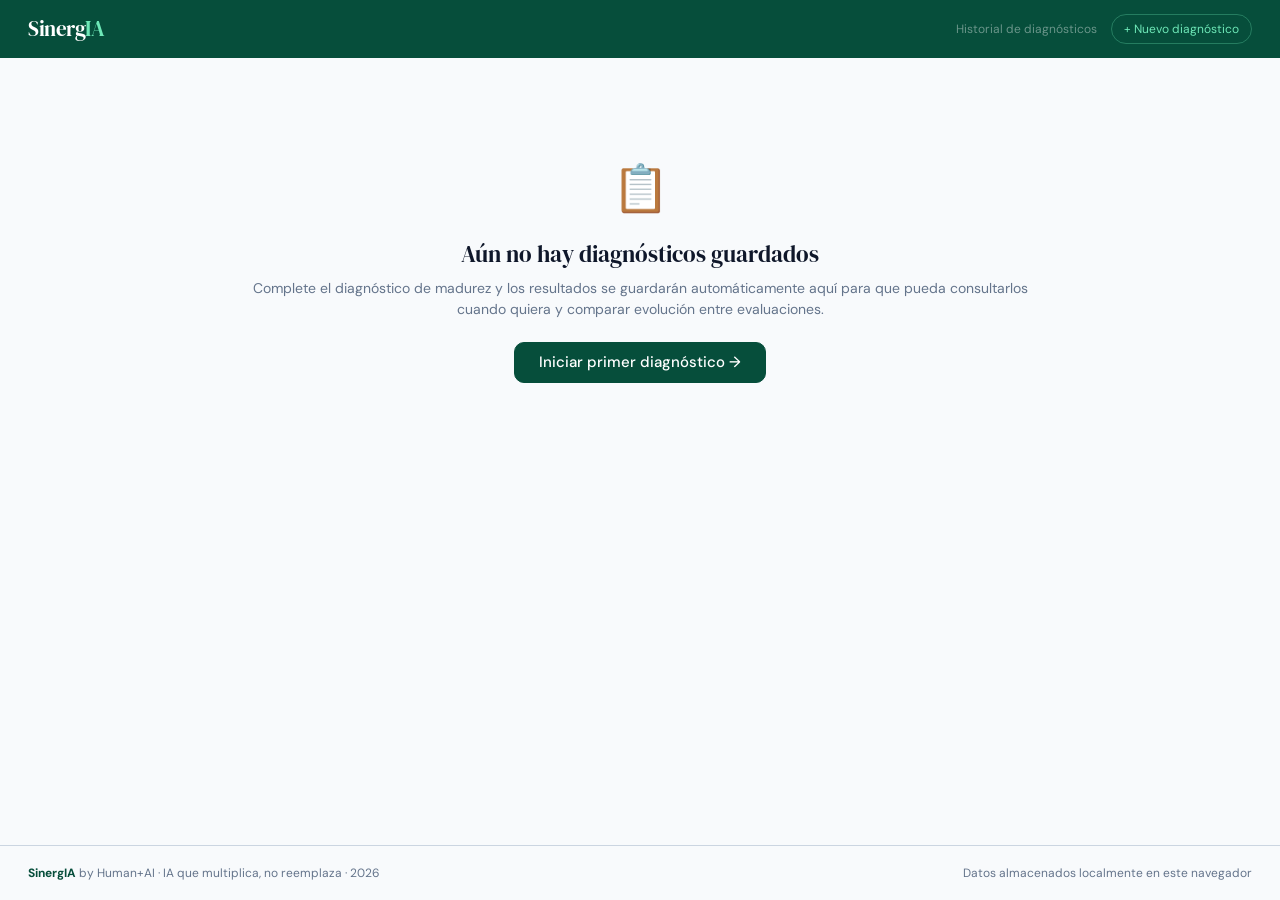
<file: historial.html>
<!DOCTYPE html>
<html lang="es">
<head>
<meta charset="UTF-8">
<meta name="viewport" content="width=device-width, initial-scale=1.0">
<title>SinergIA · Historial de Diagnósticos</title>
<link href="https://fonts.googleapis.com/css2?family=DM+Sans:wght@300;400;500;600&family=DM+Serif+Display:ital@0;1&display=swap" rel="stylesheet">
<style>
:root{
  --g:#064E3B;--gm:#059669;--gl:#A7F3D0;--gxl:#D1FAE5;
  --v:#4C1D95;--o:#F97316;--a:#D97706;--al:#FEF3C7;
  --r:#DC2626;--rl:#FEE2E2;--b:#1E40AF;--bl:#DBEAFE;
  --ink:#0F172A;--mist:#64748B;--fog:#CBD5E1;
  --paper:#F8FAFC;--card:#FFFFFF;--sl:#475569;--slat:#F1F5F9;
  --rm:10px;--rl:16px;--rxl:24px;
}
*{box-sizing:border-box;margin:0;padding:0}
html{scroll-behavior:smooth}
body{font-family:'DM Sans',-apple-system,BlinkMacSystemFont,'Segoe UI',sans-serif;background:var(--paper);color:var(--ink);min-height:100vh;-webkit-font-smoothing:antialiased;line-height:1.5}
.shell{min-height:100vh;display:flex;flex-direction:column}
.topbar{background:var(--g);padding:13px 28px;display:flex;align-items:center;justify-content:space-between;flex-shrink:0}
.tb-brand{font-family:'DM Serif Display',Georgia,serif;font-size:21px;color:#fff;letter-spacing:-.02em}
.tb-brand span{color:#6EE7B7}
.tb-right{display:flex;align-items:center;gap:14px}
.tb-new{display:flex;align-items:center;gap:5px;font-size:12px;color:#6EE7B7;text-decoration:none;padding:5px 12px;border:1px solid rgba(110,231,183,.3);border-radius:100px;transition:all .2s}
.tb-new:hover{background:rgba(110,231,183,.1)}
.tb-sub{font-size:12px;color:rgba(255,255,255,.4)}
.main{flex:1;max-width:880px;margin:0 auto;padding:36px 22px 56px;width:100%}
.footer{padding:18px 28px;border-top:1px solid var(--fog);display:flex;justify-content:space-between;font-size:12px;color:var(--mist);flex-shrink:0}
.footer strong{color:var(--g)}
/* HIST HERO */
.h-hero{background:var(--g);border-radius:var(--rxl);padding:34px 38px;margin-bottom:22px;color:#fff;position:relative;overflow:hidden}
.h-hero::before{content:'';position:absolute;top:-50px;right:-50px;width:220px;height:220px;background:radial-gradient(circle,rgba(52,211,153,.12),transparent 70%);pointer-events:none}
.hh-eye{font-size:11px;letter-spacing:.14em;text-transform:uppercase;color:#6EE7B7;margin-bottom:7px}
.hh-title{font-family:'DM Serif Display',Georgia,serif;font-size:30px;margin-bottom:7px}
.hh-sub{font-size:14px;color:rgba(255,255,255,.57);max-width:500px;line-height:1.5}
/* META BAR */
.meta-bar{display:flex;align-items:center;gap:14px;margin-bottom:18px;flex-wrap:wrap}
.meta-cnt{font-size:14px;color:var(--mist);flex:1}
.meta-acts{display:flex;gap:8px}
/* EVAL CARD */
.ev-card{background:var(--card);border:1px solid var(--fog);border-radius:var(--rxl);margin-bottom:12px;overflow:hidden}
.ev-head{display:grid;grid-template-columns:72px 1fr auto;gap:14px;align-items:center;padding:16px 20px;cursor:pointer;background:var(--paper);transition:background .15s}
.ev-head:hover{background:#EDE9E0}
.eh-score{text-align:center}
.es-n{font-family:'DM Serif Display',Georgia,serif;font-size:30px;line-height:1}
.es-l{font-size:10px;font-weight:600;text-transform:uppercase;letter-spacing:.07em;margin-top:2px}
.ei-co{font-size:16px;font-weight:600;color:var(--ink);margin-bottom:3px}
.ei-meta{font-size:12px;color:var(--mist);line-height:1.4}
.eh-acts{display:flex;gap:7px;align-items:center}
.ev-toggle{font-size:18px;color:var(--mist);transition:transform .2s;cursor:pointer;background:none;border:none;padding:4px;font-family:inherit}
.ev-card.open .ev-toggle{transform:rotate(180deg)}
.ev-body{display:none;padding:18px 20px;border-top:1px solid var(--fog);background:#fff}
.ev-card.open .ev-body{display:block}
/* SCORE GRID */
.eb-sg{display:grid;grid-template-columns:repeat(4,1fr);gap:8px;margin-bottom:16px}
.ebs{background:var(--paper);border:1px solid var(--fog);border-radius:var(--rm);padding:10px}
.ebs-l{font-size:11px;font-weight:500;color:var(--ink);margin-bottom:3px;line-height:1.3}
.ebs-p{font-size:19px;font-weight:600;line-height:1;margin-bottom:3px}
.ebs-bar{height:3px;background:var(--fog);border-radius:2px;overflow:hidden;margin-bottom:3px}
.ebs-bf{height:100%;border-radius:2px}
.ebs-s{font-size:10px;font-weight:500}
/* ROADMAP */
.eb-rm-title{font-size:12px;font-weight:600;color:var(--mist);text-transform:uppercase;letter-spacing:.1em;margin-bottom:9px}
.eb-rm-grid{display:grid;grid-template-columns:repeat(4,1fr);gap:7px;margin-bottom:14px}
.rm-it{background:var(--paper);border:1px solid var(--fog);border-radius:var(--rm);padding:10px 12px}
.rm-it.f{border-color:var(--g);border-width:2px}
.rm-wk{font-size:10px;color:var(--mist);text-transform:uppercase;letter-spacing:.08em;margin-bottom:3px}
.rm-nm{font-size:12px;font-weight:600;color:var(--ink);line-height:1.3;margin-bottom:3px}
.rm-it.f .rm-nm{color:var(--g)}
.rm-h{font-size:11px;font-weight:600;color:var(--g);background:var(--gxl);padding:2px 7px;border-radius:4px;display:inline-block}
/* ANSWERS */
.ans-btn{font-size:12px;color:var(--mist);background:none;border:1px solid var(--fog);border-radius:var(--rm);padding:6px 12px;cursor:pointer;transition:all .15s;font-family:inherit}
.ans-btn:hover{border-color:var(--sl);color:var(--ink)}
.ans-box{display:none;margin-top:11px;background:var(--paper);border:1px solid var(--fog);border-radius:var(--rl);padding:13px 16px;max-height:400px;overflow-y:auto}
.ans-box.open{display:block}
.ans-box::-webkit-scrollbar{width:4px}
.ans-box::-webkit-scrollbar-thumb{background:var(--fog);border-radius:2px}
.ans-sec{margin-bottom:11px}
.ans-st{font-size:11px;font-weight:600;color:var(--mist);text-transform:uppercase;letter-spacing:.1em;margin-bottom:5px;padding-bottom:3px;border-bottom:1px solid var(--fog)}
.ans-q{font-size:12px;color:var(--ink);margin-bottom:3px;padding-left:7px;border-left:2px solid var(--fog);line-height:1.4}
.ans-a{font-size:12px;color:var(--g);font-weight:500;padding-left:7px;margin-bottom:7px}
/* EMPTY */
.empty{text-align:center;padding:60px 22px;color:var(--mist)}
.em-icon{font-size:46px;margin-bottom:14px}
.em-title{font-family:'DM Serif Display',Georgia,serif;font-size:23px;color:var(--ink);margin-bottom:7px}
.em-sub{font-size:14px;line-height:1.5;margin-bottom:22px}
/* BUTTONS */
.btn{display:inline-flex;align-items:center;gap:5px;padding:9px 16px;border-radius:var(--rm);font-size:13px;font-family:inherit;font-weight:500;cursor:pointer;border:1.5px solid transparent;transition:all .15s;text-decoration:none;white-space:nowrap;line-height:1}
.btn-primary{background:var(--g);color:#fff;border-color:var(--g)}
.btn-primary:hover{background:#065F46}
.btn-ghost{background:transparent;color:var(--sl);border-color:var(--fog)}
.btn-ghost:hover{border-color:var(--sl);color:var(--ink)}
.btn-red{background:var(--r);color:#fff;border-color:var(--r)}
.btn-red:hover{background:#B91C1C}
.btn-sm{font-size:12px;padding:6px 12px}
/* TOAST */
.toast{position:fixed;bottom:22px;left:50%;transform:translateX(-50%) translateY(14px);background:var(--g);color:#fff;padding:10px 20px;border-radius:100px;font-size:14px;font-weight:500;z-index:9999;opacity:0;transition:all .3s;pointer-events:none;white-space:nowrap}
.toast.show{opacity:1;transform:translateX(-50%) translateY(0)}
/* ANIM */
@keyframes fu{from{opacity:0;transform:translateY(12px)}to{opacity:1;transform:translateY(0)}}
.anim{animation:fu .35s ease both}
/* PRINT */
@media print{.topbar,.footer,.meta-acts,.eh-acts,.ans-btn{display:none!important}.ev-body{display:block!important}.main{padding:0}}
/* RESPONSIVE */
@media(max-width:700px){
  .eb-sg,.eb-rm-grid{grid-template-columns:1fr 1fr}
  .ev-head{grid-template-columns:60px 1fr}
  .eh-acts{display:none}
  .main{padding:22px 14px 44px}
  .h-hero{padding:24px}
  .topbar{padding:11px 14px}
}
</style>
</head>
<body>
<div class="shell">
  <header class="topbar">
    <div class="tb-brand">Sinerg<span>IA</span></div>
    <div class="tb-right">
      <span class="tb-sub">Historial de diagnósticos</span>
      <a href="index.html" class="tb-new">+ Nuevo diagnóstico</a>
    </div>
  </header>
  <main class="main" id="main">
    <div style="text-align:center;padding:60px 0;color:#64748B;font-size:14px">Cargando historial...</div>
  </main>
  <footer class="footer">
    <div><strong>SinergIA</strong> by Human+AI · IA que multiplica, no reemplaza · 2026</div>
    <div>Datos almacenados localmente en este navegador</div>
  </footer>
</div>
<div class="toast" id="toast"></div>

<script>
// Secciones (necesario para mostrar detalle de respuestas)
const SECTIONS=[
  {id:'costos',label:'Control de costos',questions:[{text:'¿Cómo llevan el control del costo real versus el presupuesto por rubro de obra?',opts:['No lo llevamos activamente — solo vemos el total cuando el proyecto termina','Excel manual que alguien actualiza cada semana o quincena con los datos que llegan','Sistema que existe pero los datos del campo llegan con uno o dos semanas de retraso','Sistema actualizado en tiempo real directamente desde el campo sin intermediarios']},{text:'¿Cuándo se enteran de que un rubro específico está superando el presupuesto?',opts:['Cuando ya se gastó todo o cuando hay una deuda impaga con el proveedor','En la reunión mensual cuando el contador cierra el mes y presenta los números','Semanalmente al revisar la planilla de costos, pero el proceso toma varias horas','Recibimos una alerta automática antes de que el sobrecosto supere el umbral definido']},{text:'¿Calculan indicadores de Valor Ganado — CPI, SPI, EAC — en sus proyectos activos?',opts:['No conocemos esa metodología — nunca la hemos aplicado en nuestra empresa','La conocemos pero no la calculamos porque toma demasiado tiempo manualmente','La calculamos para algunos proyectos o solo en ciertos meses del año','Se calcula automáticamente para todos los proyectos y está visible en el dashboard']},{text:'¿Tienen visibilidad del costo final estimado (EAC) del proyecto mientras está en ejecución?',opts:['Solo cuando el proyecto está casi terminado o al cierre definitivo','Hacemos una estimación informal de vez en cuando, sin metodología consistente','Lo calculamos manualmente cada mes con los datos del sistema existente','El sistema lo actualiza automáticamente con cada reporte de avance del campo']},{text:'¿Cómo controlan las órdenes de cambio y su impacto acumulado en el presupuesto total?',opts:['No se documentan formalmente — se acuerdan verbalmente o por WhatsApp','Se registran en Excel pero no siempre se actualizan a tiempo ni se consolidan','Proceso manual con formulario establecido, pero lento y con retrasos frecuentes','Proceso digital con aprobación formalizada y actualización automática del presupuesto']}]},
  {id:'cronograma',label:'Control de cronograma',questions:[{text:'¿Cómo gestionan el cronograma base CPM aprobado del proyecto durante la ejecución?',opts:['No hay cronograma CPM formal — o existe pero nadie lo consulta ni actualiza','Existe en Excel o MS Project pero se actualiza menos de una vez al mes','Se actualiza semanalmente por alguien del equipo técnico con datos del campo','CPM activo: camino crítico, float y dependencias recalculados automáticamente']},{text:'¿Calculan y monitorean el camino crítico y las holguras (float) de sus proyectos activos?',opts:['No usamos CPM ni calculamos camino crítico en nuestros proyectos','Identificamos la ruta crítica al inicio pero no la actualizamos durante la ejecución','Se revisa mensualmente de forma manual por el director de proyecto','El camino crítico y el float se recalculan automáticamente con cada actualización del campo']},{text:'¿Gestionan múltiples baselines (líneas base) para comparar escenarios del cronograma?',opts:['Solo tenemos una línea base inicial que nunca actualizamos durante la obra','Guardamos versiones del cronograma pero no hacemos comparación formal de varianzas','Comparamos baseline original vs actual ocasionalmente, de forma manual','Gestionamos múltiples baselines con análisis de varianza automático por actividad']},{text:'¿Cómo recibe el gerente de obra el reporte de avance físico diario desde el campo?',opts:['Llamada o WhatsApp al grupo sin ningún registro estructurado ni trazabilidad','WhatsApp al grupo pero nadie consolida la información de forma sistemática','El residente llena un parte o formulario físico o digital cada día','Bot o formulario digital que registra, estructura y consolida automáticamente en el sistema']},{text:'¿Cuándo detectan normalmente que una actividad crítica está retrasada respecto al plan?',opts:['Cuando el cliente, el banco o el contratista menciona el retraso directamente','En la reunión semanal, cuando el retraso ya tiene días y es difícil recuperar','Al comparar manualmente el parte diario con el cronograma, proceso que toma horas','Alerta automática cuando el SPI baja del umbral, con días de anticipación para reaccionar']}]},
  {id:'lean',label:'Planificación Lean / LPS',questions:[{text:'¿Utilizan Last Planner System (LPS) u otra metodología de planificación Lean en sus obras?',opts:['No conocemos o no usamos Lean — planificamos solo con cronograma maestro','Conocemos LPS pero no lo aplicamos formalmente en campo','Aplicamos LPS parcialmente en algunas obras o fases del proyecto','Usamos LPS con tableros semanales, lookahead de 6 semanas y registro de PPC']},{text:'¿Calculan semanalmente el Porcentaje de Plan Completo (PPC) con su equipo de campo?',opts:['No calculamos PPC — no usamos esa métrica en nuestra gestión de obra','Sabemos que existe pero nunca lo hemos calculado de forma sistemática','Lo calculamos ocasionalmente pero no como proceso semanal establecido','El PPC se calcula automáticamente cada semana y se revisa el lunes en la reunión de obra']},{text:'¿Tienen un proceso de lookahead (3-6 semanas) para identificar y remover restricciones?',opts:['No tenemos lookahead — reaccionamos a los problemas cuando aparecen en campo','El residente piensa en lo que viene pero no hay un proceso formal documentado','Hacemos un lookahead informal de 2 semanas en las reuniones de coordinación','Lookahead formal de 6 semanas con identificación y responsable por cada restricción']},{text:'¿Documentan y analizan las causas raíz de los compromisos incumplidos semanalmente?',opts:['No documentamos por qué se incumplieron los compromisos de la semana anterior','Comentamos verbalmente en reunión las razones pero no queda registro estructurado','Llevamos un log de causas de incumplimiento pero sin análisis sistemático de patrones','Registro de causas raíz que se analiza mensualmente para mejorar la planificación futura']}]},
  {id:'riesgos',label:'Gestión de riesgos',questions:[{text:'¿Tienen un registro formal de riesgos por proyecto, actualizado durante la ejecución?',opts:['No llevamos un registro de riesgos — los manejamos reactivamente cuando ocurren','Identificamos riesgos al inicio pero no los actualizamos ni hacemos seguimiento formal','Existe un registro pero se actualiza solo cuando ocurre un evento significativo','Registro de riesgos actualizado mensualmente con responsables asignados por riesgo']},{text:'¿Analizan la probabilidad e impacto de cada riesgo identificado usando matrices formales?',opts:['No analizamos probabilidad ni impacto — todo es criterio del director de proyecto','Clasificamos los riesgos informalmente como alto/medio/bajo sin metodología definida','Usamos matrices de probabilidad e impacto ocasionalmente para los proyectos más grandes','Análisis cualitativo con matrices P×I como parte del proceso estándar en todos los proyectos']},{text:'¿Cuantifican el impacto de los riesgos en la fecha de término o el costo final del proyecto?',opts:['No cuantificamos el impacto monetario ni en plazo de los riesgos identificados','Hacemos estimaciones informales del impacto sin metodología probabilística','Calculamos un colchón de contingencia global sin asociarlo a riesgos específicos','Análisis cuantitativo que da rango probabilístico de costo y fecha de término']},{text:'¿Tienen planes de respuesta — mitigación, contingencia — para los riesgos críticos?',opts:['No tenemos planes de respuesta — actuamos según criterio cuando el riesgo ocurre','Pensamos en respuestas pero no están documentadas ni asignadas a un responsable','Planes de respuesta documentados para los riesgos de mayor impacto en el proyecto','Planes pre y post-mitigación integrados al cronograma con actividades y responsables']}]},
  {id:'recursos',label:'Gestión de recursos',questions:[{text:'¿Cómo planifican y controlan la mano de obra y equipos por actividad en sus proyectos?',opts:['Sin planificación formal de recursos — se asigna según disponibilidad en el momento','Planificamos recursos al inicio pero no hacemos seguimiento del rendimiento real vs plan','Controlamos la asignación de recursos semanalmente con ajuste manual al cronograma','Asignación de recursos por actividad en el cronograma con histogramas de carga actualizados']},{text:'¿Tienen visibilidad de la capacidad de recursos disponibles en todos sus proyectos activos?',opts:['No — cada gerente de obra gestiona sus recursos de forma independiente y aislada','Coordinamos informalmente por teléfono cuando hay un conflicto de recursos','Revisión mensual manual de disponibilidad de recursos en la reunión de gerencia','Dashboard de capacidad multi-proyecto con sobre-asignación y disponibilidad en tiempo real']},{text:'¿Realizan nivelación de recursos para evitar sobrecargas en períodos críticos de la obra?',opts:['No hacemos nivelación formal — el equipo trabaja más horas cuando hay sobrecarga','El director ajusta intuitivamente los cronogramas cuando ve conflicto de recursos','Hacemos nivelación manual ocasionalmente para los recursos más críticos del proyecto','Nivelación automática de recursos multi-proyecto con análisis de capacidad y curvas de carga']}]},
  {id:'portafolio',label:'Portafolio y reportes',questions:[{text:'¿Tiene el directorio una vista consolidada en tiempo real del estado de todos los proyectos?',opts:['No existe — cada gerente tiene sus propios archivos sin ninguna vista consolidada','Existe un Excel de portafolio que alguien actualiza manualmente cada mes','Existe en el ERP pero los datos no siempre reflejan la realidad actual del campo','Dashboard automático multi-proyecto actualizado con datos del campo, sin trabajo manual']},{text:'¿Realizan análisis de escenarios (what-if) sobre costo, cronograma o recursos a nivel portafolio?',opts:['No hacemos análisis de escenarios — trabajamos con el plan aprobado hasta que cambia','Hacemos ejercicios informales de "qué pasaría si..." sin herramienta ni metodología','Modelamos 1 o 2 escenarios alternativos manualmente cuando hay una decisión crítica','Planificación de escenarios integrada: cambiamos supuestos y el sistema recalcula impactos']},{text:'¿Tienen KPIs de desempeño definidos y visibles a nivel portafolio para la alta gerencia?',opts:['No hay KPIs formales de portafolio — las decisiones se basan en criterio del directorio','Tenemos algunos KPIs pero se calculan manualmente y llegan al directorio con retraso','KPIs definidos que se preparan mensualmente con datos del sistema existente','KPIs de portafolio calculados automáticamente y disponibles en dashboard ejecutivo en tiempo real']},{text:'¿Cuánto tiempo toma preparar el informe semanal de avance de obra para el directorio?',opts:['No existe informe semanal — la información se da verbalmente cuando se pide','Más de 4 horas entre consolidar datos, redactar el documento y preparar presentaciones','Entre 1 y 4 horas si los datos ya están disponibles en el sistema de la empresa','Menos de 30 minutos o se genera completamente automático sin intervención del equipo']}]},
  {id:'comunicacion',label:'Comunicación y actas',questions:[{text:'¿Cómo gestionan las actas de las reuniones de coordinación y obra actualmente?',opts:['No se hacen actas — o se hacen de forma muy ocasional e informal sin estructura','Alguien toma notas y las pasa a Word o correo, proceso que tarda 1 a 2 días','Hay un formato estándar que se completa manualmente después de cada reunión','Transcripción automática y acta estructurada generada en menos de 30 minutos con IA']},{text:'¿El equipo de campo y el equipo de oficina trabajan sobre el mismo cronograma en tiempo real?',opts:['No — campo trabaja con copias físicas o impresiones; oficina actualiza su propio archivo','Enviamos el cronograma actualizado por email o WhatsApp cuando hay cambios importantes','El residente tiene acceso al sistema pero lo actualiza con demora, no en tiempo real','Sincronización instantánea campo-oficina — el residente actualiza desde móvil inmediatamente']},{text:'¿Cómo hacen seguimiento formal a los compromisos acordados en las reuniones de obra?',opts:['No hay seguimiento formal — los acuerdos quedan en la memoria de los participantes','Alguien revisa el correo o chat donde se mandó el acta de la reunión anterior','Lista en Excel o Notion que alguien mantiene actualizada cuando tiene tiempo','Sistema que notifica automáticamente al responsable antes del vencimiento de su compromiso']}]},
  {id:'herramientas',label:'Herramientas y adopción',questions:[{text:'¿Qué herramientas digitales usa actualmente el equipo de proyectos para la gestión de obra?',opts:['Principalmente WhatsApp y Excel para absolutamente todo el control del proyecto','WhatsApp, Excel y algún software básico de presupuesto o contabilidad de proyectos','ERP o software de gestión de proyectos, pero sin integración real con el campo','Suite integrada donde los datos del campo llegan automáticamente al sistema del directorio']},{text:'¿Usan aplicación móvil para que el equipo de campo actualice avance offline desde la obra?',opts:['No — toda actualización de campo pasa por llamada o mensaje y alguien la carga después','El residente usa el celular para fotos o notas pero no hay app conectada al sistema central','Usamos formularios digitales (Google Forms, etc.) pero sin sincronización automática','App móvil nativa que funciona offline y sincroniza automáticamente al reconectarse al sistema']},{text:'¿Pueden varios miembros del equipo trabajar simultáneamente sobre el mismo cronograma?',opts:['No — solo una persona puede editar el archivo del cronograma a la vez (Excel/P6 local)','Compartimos el archivo en la nube pero si dos personas editan a la vez hay conflictos','Diferentes personas gestionan diferentes partes del cronograma con coordinación manual','Multi-usuario simultáneo sobre el mismo cronograma con discusiones y notificaciones integradas']},{text:'¿Cuánto tiempo tarda su equipo en adoptar efectivamente una herramienta nueva de gestión?',opts:['Nunca las adoptan realmente — siempre vuelven al WhatsApp y el Excel conocidos','Entre 6 y 12 meses con resistencia significativa del equipo de campo y de obra','Entre 3 y 6 meses con capacitación intensiva, seguimiento y presión de la gerencia','Menos de 3 meses si la herramienta es práctica, intuitiva y resuelve un dolor real']}]},
];

const SK='sinergia_evaluaciones';
function sg(k){try{const v=localStorage.getItem(k);return v?JSON.parse(v):null;}catch{return null;}}
function ss(k,v){try{localStorage.setItem(k,JSON.stringify(v));return true;}catch{return false;}}
function showToast(msg){const t=document.getElementById('toast');if(!t)return;t.className='toast show';t.textContent=msg;setTimeout(()=>t.classList.remove('show'),3800);}
function statusFor(pct){
  if(pct<35)return{label:'Crítico',color:'#DC2626',bg:'#FEE2E2'};
  if(pct<55)return{label:'Deficiente',color:'#D97706',bg:'#FEF3C7'};
  if(pct<70)return{label:'En desarrollo',color:'#0D9488',bg:'#CCFBF1'};
  if(pct<85)return{label:'Maduro',color:'#1E40AF',bg:'#DBEAFE'};
  return{label:'Optimizado',color:'#064E3B',bg:'#D1FAE5'};
}
function fmtDate(iso){try{const d=new Date(iso);return d.toLocaleDateString('es-EC',{day:'2-digit',month:'long',year:'numeric',hour:'2-digit',minute:'2-digit'});}catch{return iso;}}

function render(){
  const evs=sg(SK)||[];
  const main=document.getElementById('main');
  if(evs.length===0){
    main.innerHTML=`<div class="anim" style="text-align:center;padding:60px 22px;color:#64748B">
      <div style="font-size:46px;margin-bottom:14px">📋</div>
      <div style="font-family:'DM Serif Display',Georgia,serif;font-size:23px;color:#0F172A;margin-bottom:7px">Aún no hay diagnósticos guardados</div>
      <div style="font-size:14px;line-height:1.5;margin-bottom:22px">Complete el diagnóstico de madurez y los resultados se guardarán automáticamente aquí para que pueda consultarlos cuando quiera y comparar evolución entre evaluaciones.</div>
      <a href="index.html" class="btn btn-primary" style="font-size:15px;padding:12px 24px">Iniciar primer diagnóstico →</a>
    </div>`;
    return;
  }
  main.innerHTML=`<div class="anim">
<div class="h-hero">
  <div class="hh-eye">SinergIA · Historial de evaluaciones</div>
  <h1 class="hh-title">${evs.length} diagnóstico${evs.length>1?'s':''} guardado${evs.length>1?'s':''}</h1>
  <p class="hh-sub">Todos sus diagnósticos de madurez digital en gestión de proyectos y construcción. Los resultados más recientes aparecen primero.</p>
</div>
<div class="meta-bar">
  <div class="meta-cnt">${evs.length} evaluación${evs.length>1?'es':''} — más reciente primero</div>
  <div class="meta-acts">
    <a href="index.html" class="btn btn-primary btn-sm">+ Nuevo</a>
    <button class="btn btn-ghost btn-sm" onclick="exportAll()">Exportar todo (.txt)</button>
    <button class="btn btn-red btn-sm" onclick="clearAll()">Borrar todo</button>
  </div>
</div>
<div id="ev-list">
${evs.map((ev,idx)=>renderCard(ev,idx)).join('')}
</div>
</div>`;
  setTimeout(()=>document.querySelectorAll('.ebs-bf[data-w]').forEach(el=>el.style.width=el.dataset.w+'%'),120);
}

function renderCard(ev,idx){
  const st=statusFor(ev.total);
  const meta=[ev.sector,ev.tamanio,ev.proyectos].filter(Boolean).join(' · ');
  const puntajes=ev.puntajes||[];
  const roadmap=ev.roadmap||[];
  const answers=buildAnswersHTML(ev);
  return`<div class="ev-card" id="ec-${idx}">
  <div class="ev-head" onclick="toggleCard(${idx})">
    <div class="eh-score"><div class="es-n" style="color:${st.color}">${ev.total}</div><div class="es-l" style="color:${st.color}">${ev.etiqueta}</div></div>
    <div><div class="ei-co">${ev.empresa}</div><div class="ei-meta">${fmtDate(ev.fecha)}${ev.contacto?' · '+ev.contacto:''}${meta?' · '+meta:''}</div></div>
    <div class="eh-acts">
      <button class="btn btn-ghost btn-sm" onclick="printEval(${idx},event)">Imprimir</button>
      <button class="btn btn-ghost btn-sm" onclick="copyEval(${idx},event)">Copiar</button>
      <button class="btn btn-red btn-sm" onclick="deleteEval(${idx},event)">Borrar</button>
      <button class="ev-toggle" onclick="toggleCard(${idx});event.stopPropagation()">▾</button>
    </div>
  </div>
  <div class="ev-body">
    <div style="font-size:11px;font-weight:600;color:#64748B;text-transform:uppercase;letter-spacing:.1em;margin-bottom:9px">Resultados por área</div>
    <div class="eb-sg">
      ${puntajes.map(p=>{const ps=statusFor(p.pct);return`<div class="ebs"><div class="ebs-l">${p.label}</div><div class="ebs-p" style="color:${ps.color}">${p.pct}%</div><div class="ebs-bar"><div class="ebs-bf" style="width:0%;background:${ps.color};transition:width 1s" data-w="${p.pct}"></div></div><div class="ebs-s" style="color:${ps.color}">${ps.label} · ${p.weight}%</div></div>`;}).join('')}
    </div>
    ${roadmap.length>0?`<div class="eb-rm-title">Roadmap propuesto</div><div class="eb-rm-grid">${roadmap.map((rm,i)=>`<div class="rm-it ${i===0?'f':''}"><div class="rm-wk">Semanas ${i*3+1}–${i*3+3}</div><div class="rm-nm">${rm.name}</div><span class="rm-h">${rm.hrs}</span></div>`).join('')}</div>`:''}
    <button class="ans-btn" id="ab-${idx}" onclick="toggleAnswers(${idx})">Ver respuestas detalladas ▾</button>
    <div class="ans-box" id="ans-${idx}">${answers}</div>
  </div>
</div>`;
}

function buildAnswersHTML(ev){
  if(!ev.respuestas||!SECTIONS)return'<p style="font-size:13px;color:#64748B">Sin detalle disponible.</p>';
  let h='';
  SECTIONS.forEach((sec,si)=>{
    h+=`<div class="ans-sec"><div class="ans-st">${sec.label}</div>`;
    sec.questions.forEach((q,qi)=>{
      const score=ev.respuestas[si+'_'+qi];
      if(score!==undefined){const opt=q.opts[score-1]||'—';h+=`<div class="ans-q">P${qi+1}: ${q.text.substring(0,80)}${q.text.length>80?'...':''}</div><div class="ans-a">→ ${opt}</div>`;}
    });
    h+=`</div>`;
  });
  return h||'<p style="font-size:13px;color:#64748B">Sin detalle disponible.</p>';
}

function toggleCard(idx){
  const card=document.getElementById('ec-'+idx);if(!card)return;
  const wasOpen=card.classList.contains('open');
  document.querySelectorAll('.ev-card.open').forEach(c=>c.classList.remove('open'));
  if(!wasOpen){card.classList.add('open');setTimeout(()=>{card.querySelectorAll('.ebs-bf[data-w]').forEach(el=>el.style.width=el.dataset.w+'%');},60);}
}
function toggleAnswers(idx){
  const box=document.getElementById('ans-'+idx);const btn=document.getElementById('ab-'+idx);if(!box)return;
  const isOpen=box.classList.toggle('open');btn.textContent=isOpen?'Ocultar respuestas ▲':'Ver respuestas detalladas ▾';
}
function deleteEval(idx,e){
  e.stopPropagation();
  const evs=sg(SK)||[];
  if(!confirm(`¿Eliminar el diagnóstico de "${evs[idx]?.empresa||'esta evaluación'}"?\nEsta acción no se puede deshacer.`))return;
  evs.splice(idx,1);ss(SK,evs);showToast('Evaluación eliminada');render();
}
function clearAll(){
  const evs=sg(SK)||[];if(!evs.length)return;
  if(!confirm(`¿Eliminar los ${evs.length} diagnósticos guardados?\nEsta acción no se puede deshacer.`))return;
  localStorage.removeItem(SK);showToast('Historial eliminado');render();
}
function copyEval(idx,e){
  e.stopPropagation();
  const evs=sg(SK)||[];const ev=evs[idx];if(!ev)return;
  const p=ev.puntajes||[];const rm=ev.roadmap||[];
  let t=`DIAGNÓSTICO DE MADUREZ — ${ev.empresa}\nFecha: ${fmtDate(ev.fecha)} | Puntaje: ${ev.total}/100 — ${ev.etiqueta}\n${ev.sector?'Sector: '+ev.sector+'\n':''}\nRESULTADOS:\n`;
  p.forEach(pt=>{t+=`· ${pt.label}: ${pt.pct}% — ${statusFor(pt.pct).label}\n`;});
  if(rm.length>0){t+=`\nROADMAP:\n`;rm.forEach((r,i)=>{t+=`${i+1}. ${r.name} — ${r.hrs}\n`;});}
  t+=`\nSinergIA by Human+AI · 2026`;
  navigator.clipboard.writeText(t).then(()=>showToast('✓ Resumen copiado')).catch(()=>alert('No se pudo copiar automáticamente.'));
}
function printEval(idx,e){
  e.stopPropagation();
  const evs=sg(SK)||[];const ev=evs[idx];if(!ev)return;
  const st=statusFor(ev.total);const p=ev.puntajes||[];const rm=ev.roadmap||[];
  const win=window.open('','_blank');
  if(!win){alert('Permita ventanas emergentes para imprimir.');return;}
  win.document.write(`<!DOCTYPE html><html lang="es"><head><meta charset="UTF-8"><title>Diagnóstico ${ev.empresa} — SinergIA</title><style>body{font-family:Arial,sans-serif;max-width:800px;margin:0 auto;padding:28px;color:#0F172A;font-size:13px;line-height:1.5}h1{font-size:26px;color:#064E3B;margin-bottom:3px}.meta{color:#64748B;font-size:12px;margin-bottom:20px}.score-n{font-size:44px;font-weight:700;color:${st.color};line-height:1}.score-l{font-size:13px;font-weight:600;color:${st.color};text-transform:uppercase;letter-spacing:.07em;margin-bottom:20px}.sh{font-size:15px;font-weight:600;color:#064E3B;margin-top:20px;margin-bottom:8px;padding-bottom:5px;border-bottom:2px solid #D1FAE5}.ag{display:grid;grid-template-columns:1fr 1fr;gap:7px;margin-bottom:16px}.ac{border:1px solid #E2E8F0;border-radius:7px;padding:9px 11px}.al{font-size:11px;font-weight:500;color:#0F172A;margin-bottom:2px}.ap{font-size:19px;font-weight:700}.as{font-size:10px}.rg{display:grid;grid-template-columns:1fr 1fr;gap:7px}.ri{border:1px solid #E2E8F0;border-radius:7px;padding:9px 11px}.ri.f{border-color:#064E3B;border-width:2px}.rw{font-size:10px;color:#64748B;text-transform:uppercase}.rn{font-size:12px;font-weight:600;color:#0F172A}.ri.f .rn{color:#064E3B}.rh{font-size:11px;font-weight:600;color:#064E3B;background:#D1FAE5;padding:2px 7px;border-radius:4px;display:inline-block;margin-top:3px}footer{margin-top:32px;font-size:10px;color:#94A3B8;border-top:1px solid #E2E8F0;padding-top:10px}</style></head><body><div style="display:flex;justify-content:space-between;align-items:flex-start;margin-bottom:18px"><div><h1>${ev.empresa}</h1><div class="meta">${fmtDate(ev.fecha)}${ev.contacto?' · '+ev.contacto:''}${ev.sector?' · '+ev.sector:''}</div></div><div style="text-align:right"><div class="score-n">${ev.total}</div><div class="score-l">${ev.etiqueta}</div></div></div><div class="sh">Resultados por área</div><div class="ag">${p.map(pt=>{const ps=statusFor(pt.pct);return`<div class="ac"><div class="al">${pt.label} · ${pt.weight}%</div><div class="ap" style="color:${ps.color}">${pt.pct}%</div><div class="as" style="color:${ps.color}">${ps.label}</div></div>`;}).join('')}</div>${rm.length>0?`<div class="sh">Roadmap propuesto de Sprints SinergIA</div><div class="rg">${rm.map((r,i)=>`<div class="ri ${i===0?'f':''}"><div class="rw">Semanas ${i*3+1}–${i*3+3}</div><div class="rn">${r.name}</div><span class="rh">${r.hrs} recuperadas</span></div>`).join('')}</div>`:''}<footer>SinergIA by Human+AI · IA que multiplica, no reemplaza · Diagnóstico generado el ${fmtDate(ev.fecha)}</footer></body></html>`);
  win.document.close();win.focus();setTimeout(()=>win.print(),500);
}
function exportAll(){
  const evs=sg(SK)||[];if(!evs.length){showToast('No hay evaluaciones para exportar');return;}
  let t=`HISTORIAL DE DIAGNÓSTICOS — SinergIA\nExportado: ${new Date().toLocaleDateString('es-EC')}\nTotal: ${evs.length} evaluación${evs.length>1?'es':''}\n\n${'='.repeat(60)}\n\n`;
  evs.forEach((ev,i)=>{
    const p=ev.puntajes||[];const rm=ev.roadmap||[];
    t+=`EVALUACIÓN ${i+1}: ${ev.empresa}\nFecha: ${fmtDate(ev.fecha)} | Puntaje: ${ev.total}/100 — ${ev.etiqueta}\n${ev.contacto?'Evaluador: '+ev.contacto+'\n':''}${ev.sector?'Sector: '+ev.sector+'\n':''}\nPuntajes:\n`;
    p.forEach(pt=>{t+=`  · ${pt.label}: ${pt.pct}% — ${statusFor(pt.pct).label}\n`;});
    if(rm.length>0){t+=`\nRoadmap:\n`;rm.forEach((r,j)=>{t+=`  ${j+1}. ${r.name} — ${r.hrs}\n`;});}
    t+='\n'+'-'.repeat(60)+'\n\n';
  });
  t+='SinergIA by Human+AI · IA que multiplica, no reemplaza · 2026';
  const blob=new Blob([t],{type:'text/plain;charset=utf-8'});
  const url=URL.createObjectURL(blob);
  const a=document.createElement('a');a.href=url;a.download=`SinergIA_Historial_${new Date().toISOString().split('T')[0]}.txt`;a.click();URL.revokeObjectURL(url);
  showToast('✓ Archivo descargado');
}

render();
</script>
</body>
</html>
</file>
